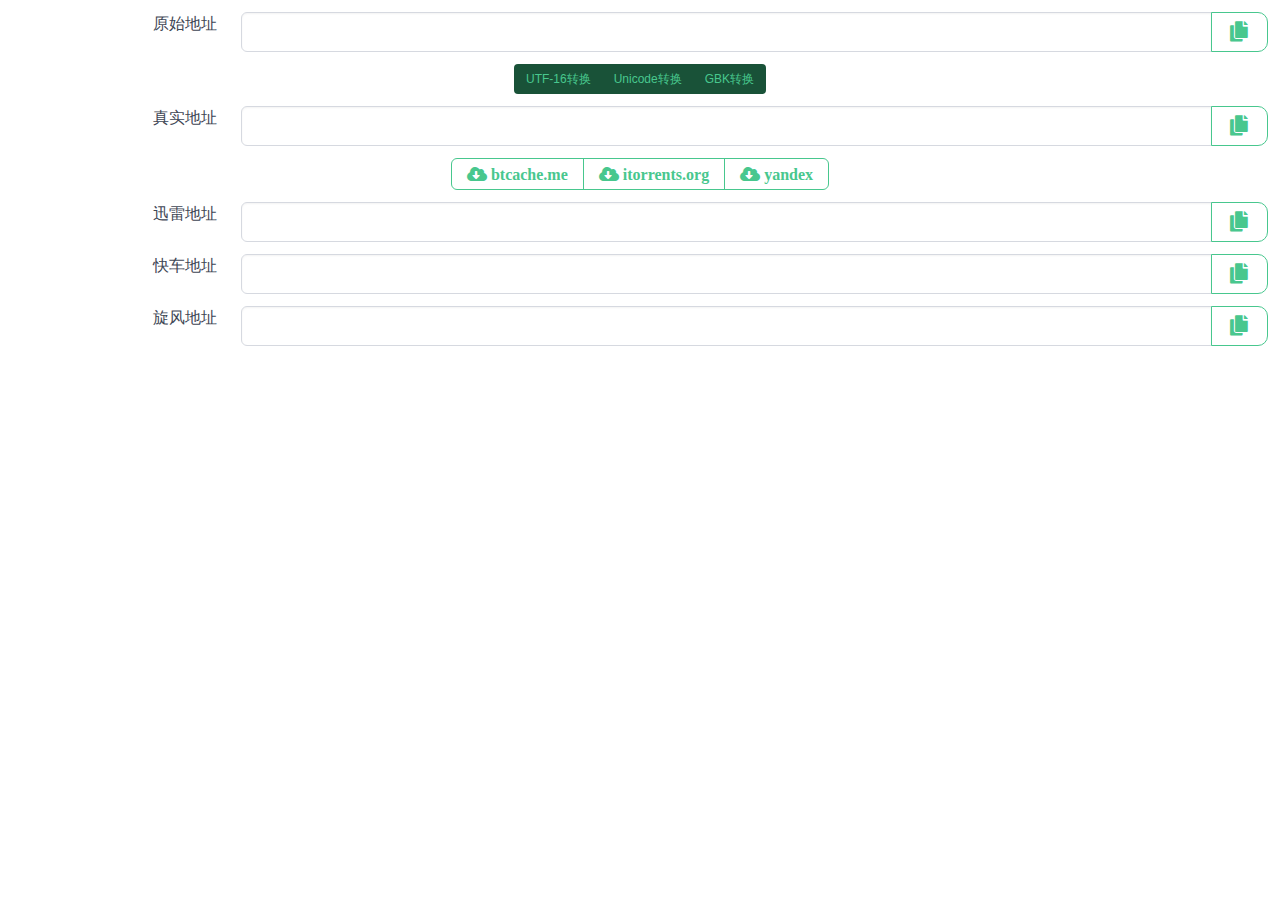
<file: btparser.html>
<!DOCTYPE html>
<html>

<head>
  <meta charset="utf-8">
  <title>BT Parser</title>
  <script src="./asserts/head.js"></script>
</head>

<body style="overflow: hidden;">
  <div id="root" style="height:100%;">
    <pan-navbar title="磁力转换"></pan-navbar>

    <div class="mainContainer p-3">

      <div class="field is-horizontal" id="rawdiv">
        <div class="field-label">原始地址</div>
        <div class="field-body">
          <div class="field is-expanded">
            <div class="field has-addons">
              <p class="control is-expanded">
                <input class="input" type="text" placeholder="" v-model="raw">
              </p>
              <p class="control">
                <button class="button is-success is-medium is-outlined" @click="copy('#rawdiv input')"><i
                    class="fa fa-copy"></i></button>
              </p>
            </div>
          </div>
        </div>
      </div>

      <div class="field has-addons has-addons-centered">
        <p class="control"><button class="button is-success is-small is-dark" @click="convert(1)">UTF-16转换</button></p>
        <p class="control"><button class="button is-success is-small is-dark" @click="convert(2)">Unicode转换</button></p>
        <p class="control"><button class="button is-success is-small is-dark" @click="convert(3)">GBK转换</button></p>
      </div>

      <div class="field is-horizontal" id="btdiv">
        <div class="field-label">真实地址</div>
        <div class="field-body">
          <div class="field is-expanded">
            <div class="field has-addons">
              <p class="control is-expanded">
                <input class="input" type="text" placeholder="" v-model="bturl">
              </p>
              <p class="control">
                <button class="button is-success is-medium is-outlined" @click="copy('#btdiv input')">
                  <i class="fa fa-copy"></i>
                </button>
              </p>
            </div>
          </div>
        </div>
      </div>

      <div class="field has-addons has-addons-centered">
        <p class="control">
          <button class="button is-success is-outlined" @click="jumpToDownload('http://btcache.me/torrent/')">
            <i class="fa fa-cloud-download-alt"> btcache.me</i>
          </button>
        </p>
        <p class="control">
          <button class="button is-success is-outlined"
            @click="jumpToDownload('https://itorrents.org/torrent/','.torrent')">
            <i class="fa fa-cloud-download-alt"> itorrents.org</i>
          </button>
        </p>
        <p class="control">
          <button class="button is-success is-outlined"
            @click="jumpToDownload('https://www.yandex.com/search/?text=')">
            <i class="fa fa-cloud-download-alt"> yandex</i>
          </button>
        </p>
      </div>

      <div class="field is-horizontal" id="thunderDiv">
        <div class="field-label">迅雷地址</div>
        <div class="field-body">
          <div class="field is-expanded">
            <div class="field has-addons">
              <p class="control is-expanded">
                <input class="input" type="text" placeholder="" v-model="thunderurl">
              </p>
              <p class="control">
                <button class="button is-success is-medium is-outlined" @click="copy('#thunderDiv input')">
                  <i class="fa fa-copy"></i>
                </button>
              </p>
            </div>
          </div>
        </div>
      </div>

      <div class="field is-horizontal" id="flashgetdiv">
        <div class="field-label">快车地址</div>
        <div class="field-body">
          <div class="field is-expanded">
            <div class="field has-addons">
              <p class="control is-expanded">
                <input class="input" type="text" placeholder="" v-model="flashgeturl">
              </p>
              <p class="control">
                <button class="button is-success is-medium is-outlined" @click="copy('#flashgetdiv input')">
                  <i class="fa fa-copy"></i>
                </button>
              </p>
            </div>
          </div>
        </div>
      </div>

      <div class="field is-horizontal" id="qqDiv">
        <div class="field-label">旋风地址</div>
        <div class="field-body">
          <div class="field is-expanded">
            <div class="field has-addons">
              <p class="control is-expanded">
                <input class="input" type="text" placeholder="" v-model="qqurl">
              </p>
              <p class="control">
                <button class="button is-success is-medium is-outlined" @click="copy('#qqDiv input')">
                  <i class="fa fa-copy"></i>
                </button>
              </p>
            </div>
          </div>
        </div>
      </div>


      <div class="field has-addons has-addons-centered">
        <span id="thunderdownload"></span>
        <span id="otherdownload"></span>
      </div>

    </div>
  </div>

  <script src="./asserts/navbar.js"></script>
  <script src="./asserts/PanUtil.js"></script>
  <script src="./asserts/encrypt.util.js"></script>
  <script>
    new Vue({
      el: '#root',
      data() {
        return {
          raw: '',
          // raw: 'magnet:?xt=urn:btih:8d434f4722345acc40811f9fc57a7f7a20456f48',
          bturl: '',
          thunderurl: '',
          flashgeturl: '',
          qqurl: '',
        }
      },
      mounted() {
        window.ConvertURL2FG = this.convertURL2FG;
      },
      methods: {
        copy(selector) {
          let transfer = document.querySelector(selector);
          transfer.focus();
          transfer.select();
          if (document.execCommand('copy')) {
            document.execCommand('copy');
          }
          transfer.blur();
          PanToast.alert('复制成功!', 'alert-info');
        },
        convertURL2FG(url, fUrl, uid) {
          try {
            FlashgetDown(url, uid);
          } catch (e) {
            location.href = fUrl;
          }
        },
        convert(flag) {
          function ThunderEncode(t_url) {
            var thunderPrefix = "AA";
            var thunderPosix = "ZZ";
            var thunderTitle = "thunder://";
            var tem_t_url = t_url;
            var thunderUrl = thunderTitle + EncryptUtil.base64.encode64(EncryptUtil.utf16to8(thunderPrefix + tem_t_url + thunderPosix)) + '==';
            return thunderUrl;
          }
          function Thunderdecode(url) {
            url = url.replace('thunder://', '');
            let thunderUrl = EncryptUtil.utf8to16(EncryptUtil.base64.decode64(url));
            thunderUrl = thunderUrl.substr(2, thunderUrl.length - 4);
            return thunderUrl;
          }
          // function ThunderEncode1(t_url) {
          //     var thunderPrefix = "AA";
          //     var thunderPosix = "ZZ";
          //     var thunderTitle = "thunder://";
          //     var tem_t_url = t_url;
          //     var thunderUrl = thunderTitle + EncryptUtil.base64.encode64(EncryptUtil.Ansi.strUnicode2Ansi(thunderPrefix + tem_t_url + thunderPosix))+'==';
          //     return thunderUrl;
          // }
          function Thunderdecode1(url) {
            url = url.replace('thunder://', '');
            let thunderUrl = EncryptUtil.Ansi.strAnsi2Unicode(EncryptUtil.base64.decode64(url));
            thunderUrl = thunderUrl.substr(2, thunderUrl.length - 4);
            return thunderUrl;
          }
          function Thunderdecode2(url) {
            url = url.replace('thunder://', '');
            url = url.substr(0, url.length - 2);
            let thunderUrl = new TextDecoder('gbk').decode(new Uint8Array(EncryptUtil.base64.toBytes(url)));
            thunderUrl = thunderUrl.replace(/\s/g, "").substr(2, thunderUrl.length - 4);
            console.log(thunderUrl)
            return thunderUrl;
          }



          function flashgetencode(url) {
            url = 'Flashget://' + EncryptUtil.base64.encode64(EncryptUtil.utf16to8('[FLASHGET]' + url + '[FLASHGET]')) + '&1926';
            return url;
          }
          function Flashgetdecode(url) {
            url = url.replace('Flashget://', '');
            if (url.indexOf('&') != -1) {
              url = url.substr(0, url.indexOf('&'));
            }
            url = EncryptUtil.utf8to16(EncryptUtil.base64.decode64(url));
            flashgeturl = url.replace('[FLASHGET]', '').replace('[FLASHGET]', '');
            return flashgeturl;
          }


          function qqencode(url) {
            return 'qqdl://' + EncryptUtil.base64.encode64(EncryptUtil.utf16to8(url));
          }
          function qqdecode(url) {
            return EncryptUtil.utf8to16(EncryptUtil.base64.decode64(url.replace('qqdl://', '')));
          }


          let oldurl = this.raw;
          if (oldurl == '') {
            return;
          }
          let newurl;
          if (oldurl.indexOf("thunder://") != -1) {
            if (flag === 1) {
              newurl = Thunderdecode(oldurl);
            } else if (flag === 2) {
              newurl = Thunderdecode1(oldurl);
            } else if (flag === 3) {
              newurl = Thunderdecode2(oldurl);
            }
          } else if (oldurl.indexOf("Flashget://") != -1) {
            newurl = Flashgetdecode(oldurl);
          } else if (oldurl.indexOf("qqdl://") != -1) {
            newurl = qqdecode(oldurl);
          } else {
            newurl = oldurl;
          }

          let thunderurl;
          // if(flag===1){
          thunderurl = ThunderEncode(newurl);
          // }else if (flag===2) {
          //     thunderurl = ThunderEncode1(newurl);
          // }
          let flashgeturl = flashgetencode(newurl);
          let qqurl = qqencode(newurl);

          this.reWrite(oldurl, newurl, thunderurl, flashgeturl, qqurl);
        },
        reWrite(oldurl, newurl, thunderurl, flashgeturl, qqurl) {
          function createThunderDownLoadADOm(label, url, title, id, name, cls, style) {
            return [
              "<a",
              "	oncontextmenu=ThunderNetwork_SetHref(this) ",
              id ? "id='" + id + "'" : "",
              name ? "name='" + name + "'" : "",
              "	style='" + (style || "") + "'",
              "	class='" + (cls || "") + "'",
              ' 	onclick="return OnDownloadClick_Simple(this)" ',
              '	href="' + url + '"',
              ' 	thunderResTitle="' + (title || "迅雷下载") + '"',
              ' 	thunderType="04"',
              ' 	thunderPid="00008"',
              ' 	thunderHref="' + url + '"',
              '>' + (label || "迅雷下载") + '</a>'
            ].join("");
          }
          function createFlashgetOrOtherDownLoadADOm(label, url, flashgeturl, id, name, cls, style) {
            var str = "<a href='javascript://' class='" + cls + "' onclick='ConvertURL2FG(\"" + flashgeturl + "\",\"" + url + "\",1926)'>" + label + "</a>";
            return str;
          }
          this.bturl = newurl;
          this.thunderurl = thunderurl;
          this.flashgeturl = flashgeturl;
          this.qqurl = qqurl;
          document.getElementById("thunderdownload").innerHTML = createThunderDownLoadADOm("迅雷下载", thunderurl, "迅雷下载", null, null, "btn btn-link", null);
          document.getElementById("otherdownload").innerHTML = createFlashgetOrOtherDownLoadADOm("其他下载", newurl, flashgeturl, null, null, "btn btn-link", null);
        },
        jumpToDownload(rootUrl, footUrl) {
          window.open(rootUrl + this.raw.replace('magnet:?xt=urn:btih:', "") + (footUrl ? footUrl : ""));
        }
      }
    })
  </script>
</body>

</html>
</file>
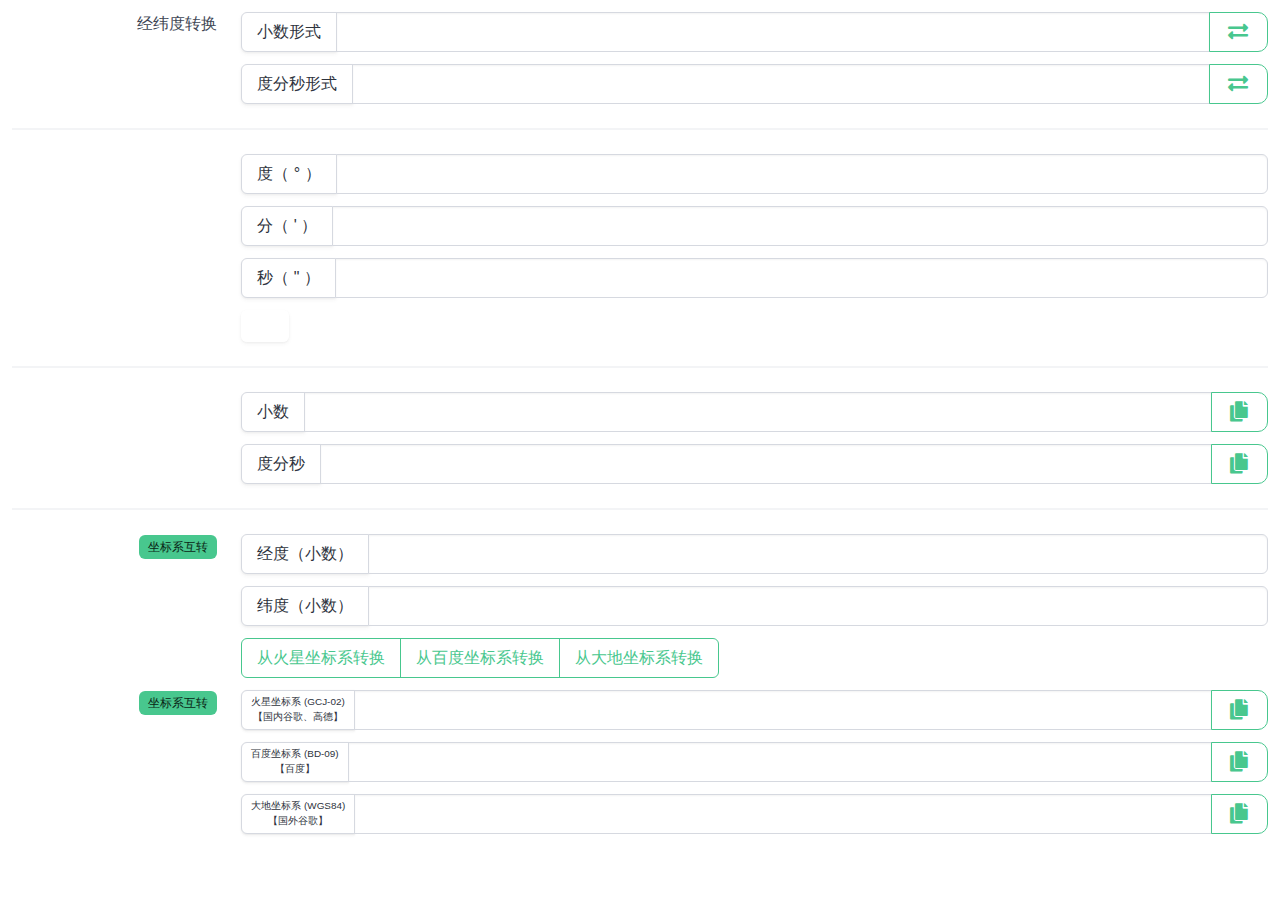
<file: coordsparser.html>
<!DOCTYPE html>
<html>

<head>
    <meta charset="utf-8">
    <title>Coordinates Parser</title>
    <script src="./asserts/head.js"></script>
</head>

<body style="overflow: hidden;">
    <div id="root" style="height:100%;">
        <pan-navbar title="经纬转换"></pan-navbar>

        <div class="mainContainer p-3">

            <div class="field is-horizontal" id="rawdiv">
                <div class="field-label">经纬度转换</div>
                <div class="field-body">
                    <div class="field is-expanded">
                        <div class="field has-addons">
                            <p class="control">
                                <span class="button">小数形式</span>
                            </p>
                            <p class="control is-expanded">
                                <input class="input" type="text" placeholder="" v-model="xiaoshu">
                            </p>
                            <p class="control">
                                <button class="button is-success is-medium is-outlined" @click="changeToDFM">
                                    <i class="fa fa-exchange-alt"></i>
                                </button>
                            </p>
                        </div>
                    </div>
                </div>
            </div>

            <div class="field is-horizontal" id="rawdiv">
                <div class="field-label"></div>
                <div class="field-body">
                    <div class="field is-expanded">
                        <div class="field has-addons">
                            <p class="control">
                                <span class="button">度分秒形式</span>
                            </p>
                            <p class="control is-expanded">
                                <input class="input" type="text" placeholder="" v-model="dufenmiao">
                            </p>
                            <p class="control">
                                <button class="button is-success is-medium is-outlined" @click="parseToDu">
                                    <i class="fa fa-exchange-alt"></i>
                                </button>
                            </p>
                        </div>
                    </div>
                </div>
            </div>
            <hr>
            <div class="field is-horizontal">
                <div class="field-label"></div>
                <div class="field-body">
                    <div class="field is-expanded">
                        <div class="field has-addons">
                            <p class="control">
                                <span class="button">度（ ° ）</span>
                            </p>
                            <p class="control is-expanded">
                                <input class="input" type="text" placeholder="" v-model="du">
                            </p>
                        </div>
                    </div>
                </div>
            </div>
            <div class="field is-horizontal">
                <div class="field-label"></div>
                <div class="field-body">
                    <div class="field is-expanded">
                        <div class="field has-addons">
                            <p class="control">
                                <span class="button">分（ ' ）</span>
                            </p>
                            <p class="control is-expanded">
                                <input class="input" type="text" placeholder="" v-model="fen">
                            </p>
                        </div>
                    </div>
                </div>
            </div>
            <div class="field is-horizontal">
                <div class="field-label"></div>
                <div class="field-body">
                    <div class="field is-expanded">
                        <div class="field has-addons">
                            <p class="control">
                                <span class="button">秒（ &quot; ）</span>
                            </p>
                            <p class="control is-expanded">
                                <input class="input" type="text" placeholder="" v-model="miao">
                            </p>
                        </div>
                    </div>
                </div>
            </div>
            <div class="field is-horizontal">
                <div class="field-label"></div>
                <div class="field-body">
                    <div class="field is-expanded">
                        <div class="field has-addons">
                            <p class="control">
                                <button class="button is-outlined" type="button" @click="changeToDu"><i
                                        class="fa fa-exchange-alt"></i></button>
                            </p>
                        </div>
                    </div>
                </div>
            </div>
            <hr>

            <div class="field is-horizontal" id="xsdiv">
                <div class="field-label"></div>
                <div class="field-body">
                    <div class="field is-expanded">
                        <div class="field has-addons">
                            <p class="control">
                                <span class="button">小数</span>
                            </p>
                            <p class="control is-expanded">
                                <input class="input" type="text" placeholder="" v-model="newVal1">
                            </p>
                            <p class="control">
                                <button class="button is-success is-medium is-outlined" @click="copy('#xsdiv input')">
                                    <i class="fa fa-copy"></i>
                                </button>
                            </p>
                        </div>
                    </div>
                </div>
            </div>
            <div class="field is-horizontal" id="dfmdiv">
                <div class="field-label"></div>
                <div class="field-body">
                    <div class="field is-expanded">
                        <div class="field has-addons">
                            <p class="control">
                                <span class="button">度分秒</span>
                            </p>
                            <p class="control is-expanded">
                                <input class="input" type="text" placeholder="" v-model="newVal2">
                            </p>
                            <p class="control">
                                <button class="button is-success is-medium is-outlined" @click="copy('#dfmdiv input')">
                                    <i class="fa fa-copy"></i>
                                </button>
                            </p>
                        </div>
                    </div>
                </div>
            </div>
            <hr>
            <div class="field is-horizontal">
                <div class="field-label"><span class="tag is-success">坐标系互转</span></div>
                <div class="field-body">
                    <div class="field is-expanded">
                        <div class="field has-addons">
                            <p class="control">
                                <span class="button">经度（小数）</span>
                            </p>
                            <p class="control is-expanded">
                                <input class="input" type="text" placeholder="" v-model="jdValue">
                            </p>
                        </div>
                    </div>
                </div>
            </div>
            <div class="field is-horizontal">
                <div class="field-label"></div>
                <div class="field-body">
                    <div class="field is-expanded">
                        <div class="field has-addons">
                            <p class="control">
                                <span class="button">纬度（小数）</span>
                            </p>
                            <p class="control is-expanded">
                                <input class="input" type="text" placeholder="" v-model="wdValue">
                            </p>
                        </div>
                    </div>
                </div>
            </div>
            <div class="field is-horizontal">
                <div class="field-label"></div>
                <div class="field-body">
                    <div class="field is-expanded">
                        <div class="field has-addons">
                            <p class="control">
                                <button class="button is-success is-dark is-outlined" @click="fromGcj02">从火星坐标系转换</button>
                            </p>
                            <p class="control">
                                <button class="button is-success is-dark is-outlined" @click="fromBd09">从百度坐标系转换</button>
                            </p>
                            <p class="control">
                                <button class="button is-success is-dark is-outlined" @click="fromWgs84">从大地坐标系转换</button>
                            </p>
                        </div>
                    </div>
                </div>
            </div>

            <div class="field is-horizontal" id="gcj02div">
                <div class="field-label"> <span class="tag is-success">坐标系互转</span></div>
                <div class="field-body">
                    <div class="field is-expanded">
                        <div class="field has-addons">
                            <p class="control">
                                <span class="button" style="font-size: 0.62rem;">火星坐标系 (GCJ-02)<br>【国内谷歌、高德】</span>
                            </p>
                            <p class="control is-expanded">
                                <input class="input" type="text" placeholder="" v-model="gcj02Value">
                            </p>
                            <p class="control">
                                <button class="button is-success is-medium is-outlined"
                                    @click="copy('#gcj02div input')">
                                    <i class="fa fa-copy"></i>
                                </button>
                            </p>
                        </div>
                    </div>
                </div>
            </div>

            <div class="field is-horizontal" id="bd09div">
                <div class="field-label"></div>
                <div class="field-body">
                    <div class="field is-expanded">
                        <div class="field has-addons">
                            <p class="control">
                                <span class="button" style="font-size: 0.62rem;">百度坐标系 (BD-09)<br>【百度】</span>
                            </p>
                            <p class="control is-expanded">
                                <input class="input" type="text" placeholder="" v-model="bd09Value">
                            </p>
                            <p class="control">
                                <button class="button is-success is-medium is-outlined" @click="copy('#bd09div input')">
                                    <i class="fa fa-copy"></i>
                                </button>
                            </p>
                        </div>
                    </div>
                </div>
            </div>

            <div class="field is-horizontal" id="wgs84div">
                <div class="field-label"></div>
                <div class="field-body">
                    <div class="field is-expanded">
                        <div class="field has-addons">
                            <p class="control">
                                <span class="button" style="font-size: 0.62rem;">大地坐标系 (WGS84)<br>【国外谷歌】</span>
                            </p>
                            <p class="control is-expanded">
                                <input class="input" type="text" placeholder="" v-model="wgs84Value">
                            </p>
                            <p class="control">
                                <button class="button is-success is-medium is-outlined"
                                    @click="copy('#wgs84div input')">
                                    <i class="fa fa-copy"></i>
                                </button>
                            </p>
                        </div>
                    </div>
                </div>
            </div>
            <br>
            <br>
            <br>
            <br>

        </div>


    </div>

    <script src="./asserts/coordtransform.js"></script>
    <script src="./asserts/navbar.js"></script>
    <script src="./asserts/PanUtil.js"></script>
    <script src="./asserts/encrypt.util.js"></script>
    <script>
        new Vue({
            el: '#root',
            data() {
                return {
                    newVal2: '',
                    newVal1: '',
                    jdValue: '',
                    wdValue: '',
                    wgs84Value: '',
                    bd09Value: '',
                    gcj02Value: '',
                    xiaoshu: '',
                    dufenmiao: '',
                    du: '',
                    fen: '',
                    miao: '',

                }
            },
            mounted() {
            },
            methods: {
                copy(selector) {
                    let transfer = document.querySelector(selector);
                    transfer.focus();
                    transfer.select();
                    if (document.execCommand('copy')) {
                        document.execCommand('copy');
                    }
                    transfer.blur();
                    PanToast.alert('复制成功!', 'alert-info');
                },

                changeToDFM() {
                    var du = this.xiaoshu;
                    var str1 = du.split(".");
                    if (str1.length > 2) {
                        alert("异常数据");
                        return;
                    }
                    var du1 = str1[0];
                    var tp = "0." + str1[1]
                    var tp = String(tp * 60.00);		//这里进行了强制类型转换
                    var str2 = tp.split(".");
                    var fen = str2[0];
                    tp = "0." + (str2[1] || 0);
                    tp = tp * 60;
                    var miao = tp;
                    this.newVal2 = du1 + "°" + fen + "'" + miao + "\"";
                    this.newVal1 = du;
                },

                changeToDu() {
                    var d = this.du;
                    var f = this.fen;
                    var m = this.miao;

                    var ff = parseFloat(f) + parseFloat(m / 60);
                    var du = parseFloat(ff / 60) + parseFloat(d);
                    this.newVal1 = du;
                    this.newVal2 = d + "°" + f + "'" + m + "\"";
                },

                parseToDu() {
                    var all = this.dufenmiao;
                    var str1 = all.trim().split("°");
                    this.du = str1[0];
                    var str2 = str1[1].trim().replace("′", "'").split("'");
                    this.fen = str2[0];
                    this.miao = str2[1].replace("″", "").replace("\"", "");
                },

                fromGcj02() {
                    this.gcj02Value = this.jdValue + "," + this.wdValue
                    var tmp = gcj02tobd09(this.jdValue, this.wdValue)
                    this.bd09Value = tmp.join(",")
                    this.wgs84Value = gcj02towgs84(this.jdValue, this.wdValue).join(",")
                },

                fromBd09() {
                    this.bd09Value = this.jdValue + "," + this.wdValue
                    var tmp = bd09togcj02(this.jdValue, this.wdValue)
                    this.gcj02Value = tmp.join(",")
                    this.wgs84Value = gcj02towgs84(tmp[0], tmp[1]).join(",")
                },

                fromWgs84() {
                    this.wgs84Value = this.jdValue + "," + this.wdValue
                    var tmp = wgs84togcj02(this.jdValue, this.wdValue)
                    this.gcj02Value = tmp.join(",")
                    this.bd09Value = gcj02tobd09(tmp[0], tmp[1]).join(",")
                }
            }
        })
    </script>
</body>

</html>
</file>
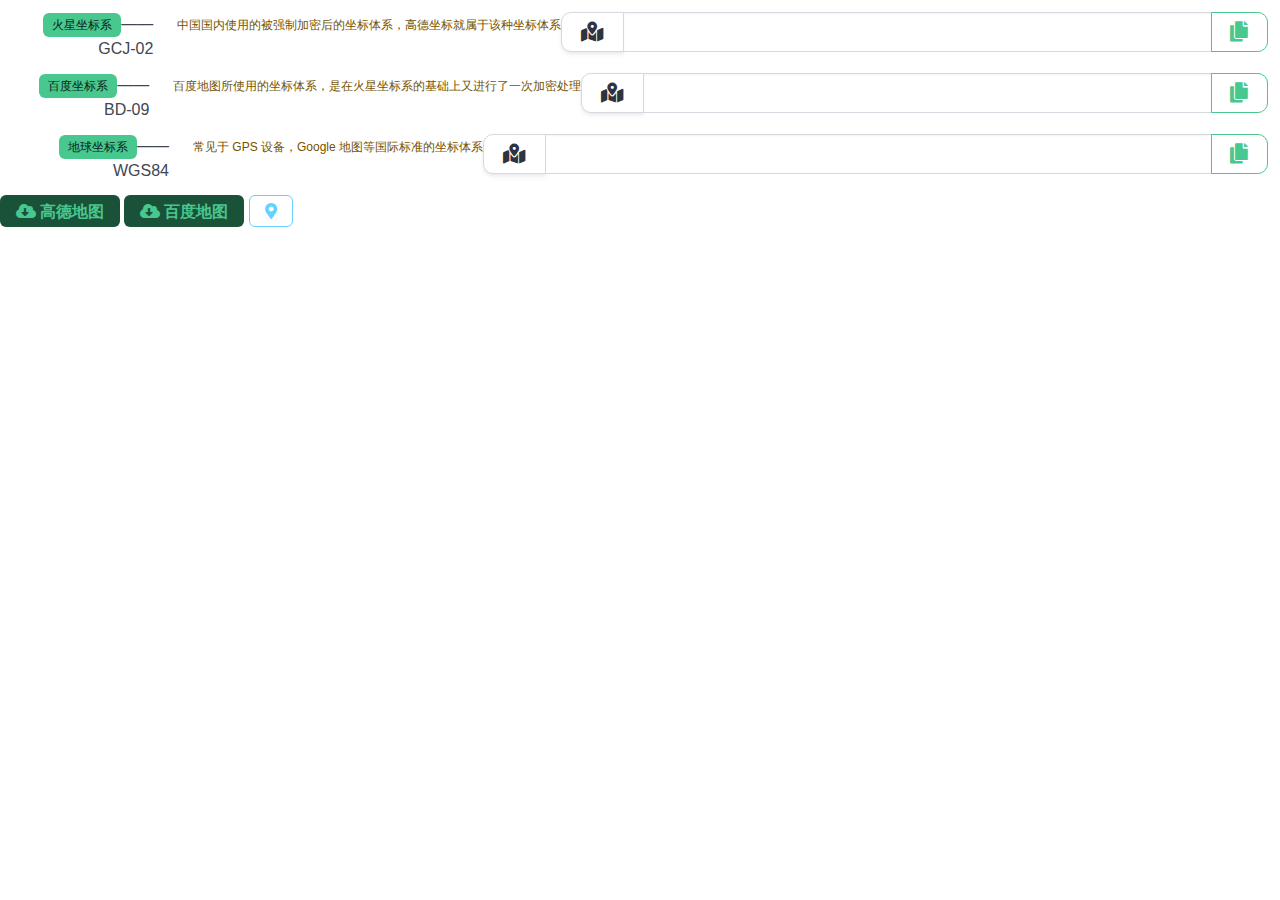
<file: coordsPicker.html>
<!DOCTYPE html>
<html>

<head>
    <meta charset="utf-8">
    <title>Coords Picker</title>
    <script src="./asserts/head.js"></script>

    <script type="text/javascript" src="https://api.map.baidu.com/api?v=1.0&&type=webgl&ak=srCloanWyKu4s8mGKrIFv0od"></script>
</head>

<body style="overflow: hidden;">
<div id="root" style="height:100%;">
    <pan-navbar title="坐标拾取"></pan-navbar>


    <div class="mainContainer">
        <div class="m-3">

            <div class="field is-horizontal" id="rawdiv">
                <div class="field-label"><span class="tag is-success">火星坐标系</span>——GCJ-02</div>
                <p class="help is-warning">
                    中国国内使用的被强制加密后的坐标体系，高德坐标就属于该种坐标体系
                </p>
                <div class="field-body">
                    <div class="field is-expanded">
                        <div class="field has-addons">
                            <p class="control">
                                <span class="button is-medium"><i class="fas fa-map-marked-alt"></i></span>
                            </p>
                            <p class="control is-expanded">
                                <input class="input" type="text" placeholder="" id="gcjStr"  v-model="gcjStr">
                            </p>
                            <p class="control">
                                <button class="button is-success is-medium is-outlined" @click="copy('#gcjStr')">
                                    <i class="fa fa-copy"></i>
                                </button>
                            </p>
                        </div>
                    </div>
                </div>
            </div>

            <div class="field is-horizontal" id="rawdiv">
                <div class="field-label"><span class="tag is-success">百度坐标系</span>——BD-09</div>
                <p class="help is-warning">
                    百度地图所使用的坐标体系，是在火星坐标系的基础上又进行了一次加密处理
                </p>
                <div class="field-body">
                    <div class="field is-expanded">
                        <div class="field has-addons">
                            <p class="control">
                                <span class="button is-medium"><i class="fas fa-map-marked-alt"></i></span>
                            </p>
                            <p class="control is-expanded">
                                <input class="input" type="text" placeholder="" id="bdStr"  v-model="bdStr">
                            </p>
                            <p class="control">
                                <button class="button is-success is-medium is-outlined" @click="copy('#bdStr')">
                                    <i class="fa fa-copy"></i>
                                </button>
                            </p>
                        </div>
                    </div>
                </div>
            </div>

            <div class="field is-horizontal" id="rawdiv">
                <div class="field-label"><span class="tag is-success">地球坐标系</span>——WGS84</div>
                <p class="help is-warning">
                    常见于 GPS 设备，Google 地图等国际标准的坐标体系
                </p>
                <div class="field-body">
                    <div class="field is-expanded">
                        <div class="field has-addons">
                            <p class="control">
                                <span class="button is-medium"><i class="fas fa-map-marked-alt"></i></span>
                            </p>
                            <p class="control is-expanded">
                                <input class="input" type="text" placeholder="" id="wgsStr"  v-model="wgsStr">
                            </p>
                            <p class="control">
                                <button class="button is-success is-medium is-outlined" @click="copy('#wgsStr')">
                                    <i class="fa fa-copy"></i>
                                </button>
                            </p>
                        </div>
                    </div>
                </div>
            </div>


            
        </div>
        <button class="button  is-success  is-dark" :class='{"is-outlined":mapTypeChoose === 2}'
        type="button" @click="mapTypeChoose = 1">
            <i class="fa fa-cloud-download-alt"> 高德地图</i>
        </button>
        <button  class="button  is-success is-dark" :class='{"is-outlined":mapTypeChoose === 1}'
        type="button" @click="mapTypeChoose = 2">
            <i class="fa fa-cloud-download-alt"> 百度地图</i>
        </button>
        <button  class="button is-outlined is-info" type="button" @click="jumpTo">
            <i class="fas fa-map-marker-alt"></i>
        </button>
        <div style="height: calc(100% - 2.5rem);margin-top:0.2rem;">
            <div id="container" style="height:80%;" v-show="mapTypeChoose === 1"></div>
            <div id="baiducontainer" style="height:80%;"  v-show="mapTypeChoose === 2"></div>
        </div>
    </div>
</div>


</div>

<script src="./asserts/navbar.js"></script>
<script src="./asserts/PanUtil.js"></script>
<script src="./asserts/coordsConvert.js"></script>
<!--<script src="./asserts/alert.js"></script>-->
<script type="text/javascript">
    window._AMapSecurityConfig = {
        securityJsCode: '872baaeb046e5af2ccd238edcc9e12ec',
    }
    window.init2 = function () {
        console.warn('未初始化')
    }
</script>


<script>
    new Vue({
        el: '#root',
        data() {
            return {
                mapGaoDe: null,
                mapBaidu: null,

                homeLng:null,
                homeLat:null,

                gcjLat: null,
                gcjLng: null,
                gcjStr: null,
                bdLat: null,
                bdLng: null,
                bdStr: null,
                wgsLat: null,
                wgsLng: null,
                wgsStr: null,
                mapTypeChoose: 1
            }
        },
        mounted() {
            this.initBaiduMap()
            window.init2 = this.initGaoDeMap
            this.initCoords()
        },
        watch:{
            mapTypeChoose(it,before){
                console.log(it,before)
            }
        },
        methods: {
            getBaiduStatusDesc(state){
                switch (state) {
                    case 0 :
                        return 'BMAP_STATUS_SUCCESS	检索成功。对应数值“0”'
                    case 1:
                        return 'BMAP_STATUS_CITY_LIST	城市列表。对应数值“1”'
                    case 2:
                        return 'BMAP_STATUS_UNKNOWN_LOCATION	位置结果未知。对应数值“2”'
                    case 3:
                        return 'BMAP_STATUS_UNKNOWN_ROUTE	导航结果未知。对应数值“3”'
                    case 4:
                        return 'BMAP_STATUS_INVALID_KEY	非法密钥。对应数值“4”'
                    case 5:
                        return 'BMAP_STATUS_INVALID_REQUEST	非法请求。对应数值“5”'
                    case 6:
                        return 'BMAP_STATUS_PERMISSION_DENIED	没有权限。对应数值“6”'
                    case 7:
                        return 'BMAP_STATUS_SERVICE_UNAVAILABLE	服务不可用。对应数值“7”'
                    case 8:
                        return 'BMAP_STATUS_TIMEOUT	超时。对应数值“8”'
                    default:
                        return '未知状态：'+state
                }
            },
            setPoint(type,lng,lat){
                if(type==='wgs84'){
                    this.homeLng=lng
                    this.homeLat=lat
                }else if(type === 'bd09'){
                    var gcjarr=bd09togcj02(lng,lat)
                    var wgsArr = gcj02towgs84(gcjarr[0], gcjarr[1])
                    this.homeLng = wgsArr[0]
                    this.homeLat = wgsArr[1]
                }else if(type === 'gcj02'){
                    var wgsArr = gcj02towgs84(lng,lat)
                    this.homeLng = wgsArr[0]
                    this.homeLat = wgsArr[1]
                }
            },
            jumpTo(){
                var that=this
                if(this.wgsLng&&this.wgsLat) {
                    if (that.mapBaidu) {
                        var arr = wgs84togcj02(this.wgsLng,this.wgsLat)
                        var arr2 = gcj02tobd09(arr[0], arr[1])
                        var pp = new BMapGL.Point(arr2[0], arr2[1]);
                        var mk = new BMapGL.Marker(pp);
                        that.mapBaidu.clearOverlays()
                        that.mapBaidu.addOverlay(mk);
                        that.mapBaidu.setCenter(pp);
                    }

                    if (that.mapGaoDe) {
                        var arr = wgs84togcj02(this.wgsLng,this.wgsLat)
                        that.mapGaoDe.setCenter([arr[0], arr[1]]);
                    }
                }
            },
            initCoords(){
                var that=this
                if (navigator.geolocation) {
                    navigator.geolocation.getCurrentPosition((position) => {
                        console.log("WGS84-经度: " + position.coords.longitude+",纬度: " + position.coords.latitude)
                        this.setPoint(position.coords.longitude, position.coords.latitude);
                    }, function (error) {
                        switch (error.code) {
                            case 1:
                                console.warn("WGS84-位置服务被拒绝。");
                                break;
                            case 2:
                                console.warn("WGS84-暂时获取不到位置信息。");
                                break;
                            case 3:
                                console.warn("WGS84-获取位置信息超时。");
                                break;
                            default:
                                console.warn("WGS84-未知错误。");
                                break;
                        }
                        that.getByNetwork()
                    }, {timeout: 10000, enableHighAccuracy: true});
                } else {
                    console.log("该设备不支持地理位置服务");
                   that.getByNetwork()
                }
            },
            getByNetwork(){
                var that=this
                PanUtil.ajax.get("https://api.ipify.org/?format=json", {},res=>{
                    console.log(res)
                    PanUtil.ajax.get("http://ip-api.com/json/"+res.ip+"?fields=61439&lang=zh-CN", {},re=>{
                        console.log(re)
                        this.homeLng=re.lon
                        this.homeLat=re.lat

                        if(that.mapBaidu) {
                            var arr= wgs84togcj02(re.lon, re.lat)
                            var arr2=gcj02tobd09(arr[0],arr[1])
                            var pp = new BMapGL.Point(arr2[0], arr2[1]);
                            var mk = new BMapGL.Marker(pp);
                            that.mapBaidu.clearOverlays()
                            that.mapBaidu.addOverlay(mk);
                            that.mapBaidu.setCenter(pp);
                        }

                        if(that.mapGaoDe){
                           var arr= wgs84togcj02(re.lon, re.lat)
                            that.mapGaoDe.setCenter([arr[0], arr[1]]);
                        }
                    })
                })
            },
            initBaiduMap(){
                let that=this;
                this.mapBaidu = new BMapGL.Map("baiducontainer");
                var point = new BMapGL.Point(120.20191640528095,30.211098890763584);
                this.mapBaidu.centerAndZoom(point,17);
                this.mapBaidu.enableScrollWheelZoom(true)

                var geolocation = new BMapGL.Geolocation();
                // 开启SDK辅助定位
                geolocation.enableSDKLocation();
                geolocation.getCurrentPosition(function(r){
                    if(this.getStatus() == BMAP_STATUS_SUCCESS){
                        var mk = new BMapGL.Marker(r.point);
                        that.mapBaidu.clearOverlays()
                        that.mapBaidu.addOverlay(mk);
                        that.mapBaidu.setCenter(new BMapGL.Point(r.point.lng, r.point.lat));
                        console.log('百度-位置：' + r.point.lng + ',' + r.point.lat,r);

                        that.setPoint('bd09',r.point.lng, r.point.lat)
                    }
                    else {
                        console.warn('百度-位置:' + that.getBaiduStatusDesc(this.getStatus()));
                        var pp = new BMapGL.Point(120.20191640528095,30.211098890763584);
                        if(that.homeLng&&that.homeLat){
                            pp = new BMapGL.Point(that.homeLng,that.homeLat);
                        }
                        var mk = new BMapGL.Marker(pp);
                        that.mapBaidu.clearOverlays()
                        that.mapBaidu.addOverlay(mk);
                        that.mapBaidu.setCenter(new BMapGL.Point(pp.lng, pp.lat));
                    }        
                });
                this.mapBaidu.addEventListener('click', (e)=> {
                    console.log('点击的经纬度：' + e.latlng.lng + ', ' + e.latlng.lat);
                    var point = new BMapGL.Point(e.latlng.lng, e.latlng.lat);   
                    var marker = new BMapGL.Marker(point);        // 创建标注   
                    this.mapBaidu.clearOverlays()
                    this.mapBaidu.addOverlay(marker);

                    this.bdLng = e.latlng.lng
                    this.bdLat = e.latlng.lat
                    this.bdStr = this.bdLng + ',' + this.bdLat
                    var gcjarr=bd09togcj02(this.bdLng,this.bdLat)
                    this.gcjLng = gcjarr[0]
                    this.gcjLat = gcjarr[1]
                    this.gcjStr = this.gcjLng + ',' + this.gcjLat
                    var wgsArr = gcj02towgs84(this.gcjLng, this.gcjLat)
                    this.wgsLng = wgsArr[0]
                    this.wgsLat = wgsArr[1]
                    this.wgsStr = this.wgsLng + ',' + this.wgsLat
                });
            },
            initGaoDeMap() {
                var that=this
                this.mapGaoDe = new AMap.Map('container', {
                    zoom: 16
                })
                AMapUI.loadUI(['misc/PositionPicker'], PositionPicker => {

                    var positionPicker = new PositionPicker({
                        mode: 'dragMap',//拖拽Marker模式
                        map: this.mapGaoDe,
                        iconStyle: {//自定义外观
                            url: '//webapi.amap.com/ui/1.0/assets/position-picker2.png',//图片地址
                            size: [48, 48],  //要显示的点大小，将缩放图片
                            ancher: [24, 40],//锚点的位置，即被size缩放之后，图片的什么位置作为选中的位置
                        }
                    });
                    positionPicker.on('success', function (positionResult) {
                        console.log(positionResult)
                    });
                    positionPicker.on('fail', function (positionResult) {
                        console.error(positionResult)
                    });
                    positionPicker.start();
                    this.mapGaoDe.on('moveend', this.picker);
                    this.mapGaoDe.on('zoomend', this.picker);
                    this.mapGaoDe.on('complete', this.picker);
                });

                AMap.plugin('AMap.Geolocation', function () {
                    var geolocation = new AMap.Geolocation({
                        enableHighAccuracy: true, // 是否使用高精度定位，默认：true
                        timeout: 30000, // 设置定位超时时间，默认：无穷大
                        offset: [10, 20],  // 定位按钮的停靠位置的偏移量
                        zoomToAccuracy: true,  //  定位成功后调整地图视野范围使定位位置及精度范围视野内可见，默认：false
                        position: 'RB' //  定位按钮的排放位置,  RB表示右下
                    })

                    geolocation.getCurrentPosition(function (status, result) {
                        if (status === 'complete') {
                            console.log('高德-位置：经度=',result.position.lng+',纬度='+ result.position.lat,result)
                            that.mapGaoDe.setCenter([result.position.lng, result.position.lat]);
                            that.setPoint('gcj02',result.position.lng, result.position.lat)
                        } else {
                            console.warn('高德-位置：',result)
                        }
                    });
                });



            },
            picker() {
                var zoom = this.mapGaoDe.getZoom(); //获取当前地图级别
                var center = this.mapGaoDe.getCenter(); //获取当前地图中心位置
                // console.log(center,arguments)
                this.gcjLng = center.lng
                this.gcjLat = center.lat
                this.gcjStr = this.gcjLng + ',' + this.gcjLat
                var bdarr = gcj02tobd09(this.gcjLng, this.gcjLat)
                this.bdLng = bdarr[0]
                this.bdLat = bdarr[1]
                this.bdStr = this.bdLng + ',' + this.bdLat
                var wgsArr = gcj02towgs84(this.gcjLng, this.gcjLat)
                this.wgsLng = wgsArr[0]
                this.wgsLat = wgsArr[1]
                this.wgsStr = this.wgsLng + ',' + this.wgsLat
            },
            copy(selector) {
                let transfer = document.querySelector(selector);
                transfer.focus();
                transfer.select();
                if (document.execCommand('copy')) {
                    document.execCommand('copy');
                }
                transfer.blur();
                PanToast.alert('复制成功!', 'alert-info');
            },
        }
    })
</script>
<!--异步加载 高德地图JSAPI ，注意 callback 参数-->
<script src="//webapi.amap.com/maps?v=2.0&key=b3875afaf8329a59548f53b600222ee9&callback=init2"></script>
<!--引入UI组件库（1.1版本） -->
<script src="//webapi.amap.com/ui/1.1/main.js"></script>
</body>

</html>
</file>
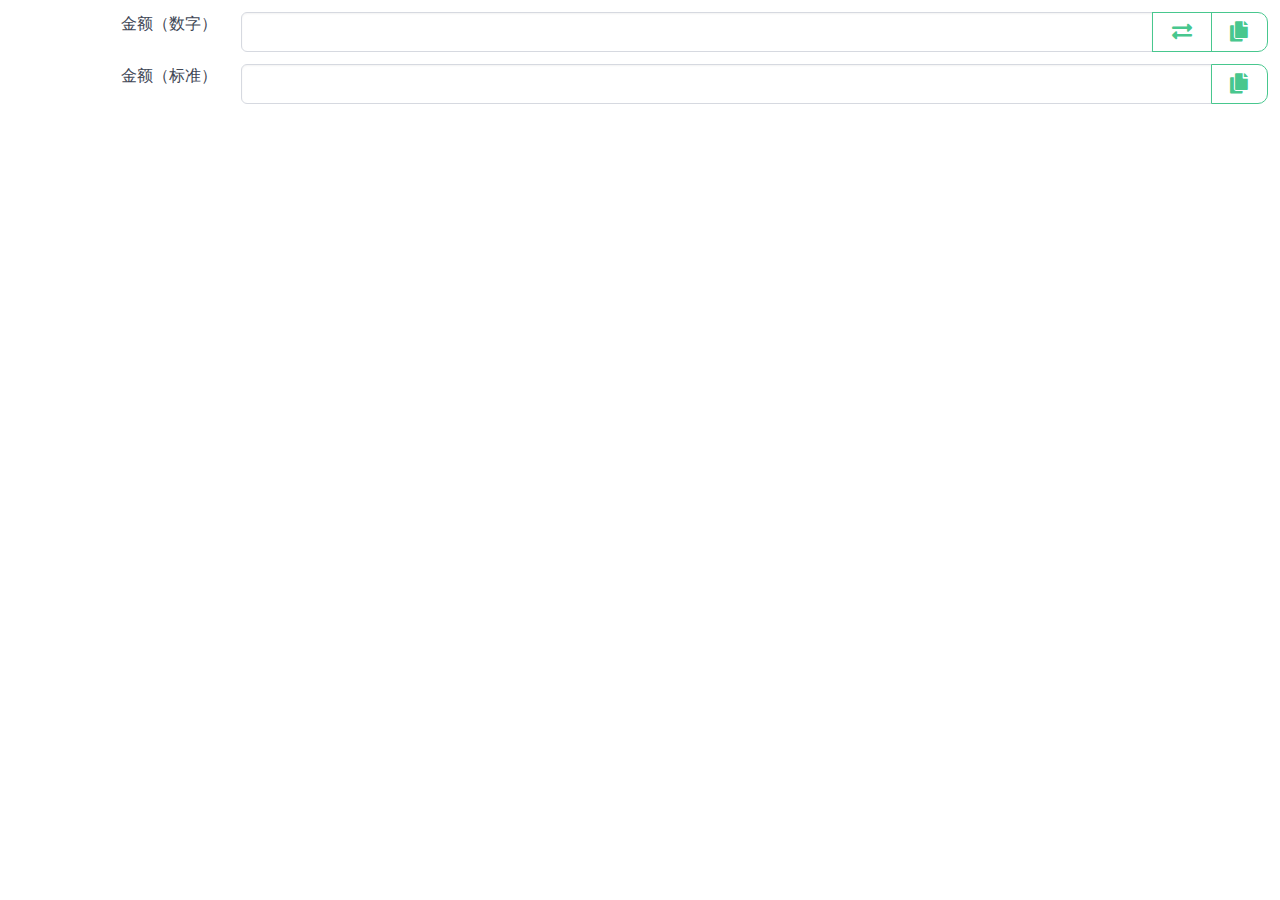
<file: financeparser.html>
<!DOCTYPE html>
<html>

<head>
  <meta charset="utf-8">
  <title>Finance Parser</title>
  <script src="./asserts/head.js"></script>
</head>

<body style="overflow: hidden;">
  <div id="root" style="height:100%;">
    <pan-navbar title="金融转换"></pan-navbar>

    <div  class="mainContainer p-3">

      <div class="field is-horizontal" id="rawdiv">
        <div class="field-label">金额（数字）</div>
        <div class="field-body">
          <div class="field is-expanded">
            <div class="field has-addons">
              <p class="control is-expanded">
                <input class="input" type="number" placeholder="" v-model="raw">
              </p>
              <p class="control">
                <button class="button is-success is-medium is-outlined" @click="convert()"><i class="fa fa-exchange-alt"></i></button>
              </p>
              <p class="control">
                <button class="button is-success is-medium is-outlined" @click="copy('#rawdiv input')"><i
                    class="fa fa-copy"></i></button>
              </p>
            </div>
          </div>
        </div>
      </div>

      <div class="field is-horizontal" id="btdiv">
        <div class="field-label">金额（标准）</div>
        <div class="field-body">
          <div class="field is-expanded">
            <div class="field has-addons">
              <p class="control is-expanded">
                <input class="input" type="text" placeholder="" v-model="newVal">
              </p>
              <p class="control">
                <button class="button is-success is-medium is-outlined" @click="copy('#btdiv input')"><i
                    class="fa fa-copy"></i></button>
              </p>
            </div>
          </div>
        </div>
      </div>


   
    </div>
    </div>

   
  </div>

  <script src="./asserts/navbar.js"></script>
  <script src="./asserts/PanUtil.js"></script>
  <script src="./asserts/encrypt.util.js"></script>
  <script>
    new Vue({
      el: '#root',
      data() {
        return {
          raw: '',
          newVal: '',
        }
      },
      mounted() {
      },
      methods: {
        copy(selector) {
          let transfer = document.querySelector(selector);
          transfer.focus();
          transfer.select();
          if (document.execCommand('copy')) {
            document.execCommand('copy');
          }
          transfer.blur();
          PanToast.alert('复制成功!','alert-info');
        },
        convert () {
            this.newVal=this.changeMoneyToChinese(this.raw)
        },
        changeMoneyToChinese(money) {
            var cnNums = ["零", "壹", "贰", "叁", "肆", "伍", "陆", "柒", "捌", "玖"]; //汉字的数字
            var cnIntRadice = ["", "拾", "佰", "仟"]; //基本单位
            var cnIntUnits = ["", "万", "亿", "兆"]; //对应整数部分扩展单位
            var cnDecUnits = ["角", "分", "毫", "厘"]; //对应小数部分单位
            var cnIntLast = "元"; //整型完以后的单位
            var maxNum = 999999999999999.9999; //最大处理的数字

            var IntegerNum; //金额整数部分
            var DecimalNum; //金额小数部分
            var ChineseStr = ""; //输出的中文金额字符串
            var parts; //分离金额后用的数组，预定义
            if (money === "") {
                return "";
            }
            money = parseFloat(money);
            if (money >= maxNum) {
                alert('超出最大处理数字');
                return "";
            }
            if (money === 0) {
                ChineseStr = cnNums[0] + cnIntLast
                return ChineseStr;
            }
            money = money.toString(); //转换为字符串
            if (money.indexOf(".") === -1) {
                IntegerNum = money;
                DecimalNum = '';
            } else {
                parts = money.split(".");
                IntegerNum = parts[0];
                DecimalNum = parts[1].substr(0, 4);
            }
            if (parseInt(IntegerNum, 10) > 0) { //获取整型部分转换
                let zeroCount = 0;
                let IntLen = IntegerNum.length;
                for (let i = 0; i < IntLen; i++) {
                    let n = IntegerNum.substr(i, 1);
                    let p = IntLen - i - 1;
                    let q = p / 4;
                    let m = p % 4;
                    if (n === "0") {
                        zeroCount++;
                    } else {
                        if (zeroCount > 0) {
                            ChineseStr += cnNums[0];
                        }
                        zeroCount = 0; //归零
                        ChineseStr += cnNums[parseInt(n)] + cnIntRadice[m];
                    }
                    if (m === 0 && zeroCount < 4) {
                        ChineseStr += cnIntUnits[q];
                    }
                }
                ChineseStr += cnIntLast;
            }
            if (DecimalNum !== '') { //小数部分
                decLen = DecimalNum.length;
                for (i = 0; i < decLen; i++) {
                    n = DecimalNum.substr(i, 1);
                    if (n !== '0') {
                        ChineseStr += cnNums[Number(n)] + cnDecUnits[i];
                    }
                }
            }
            if (ChineseStr === '') {
                ChineseStr += cnNums[0] + cnIntLast;
            }
            return ChineseStr;
        }
      }
    })
  </script>
</body>

</html>
</file>
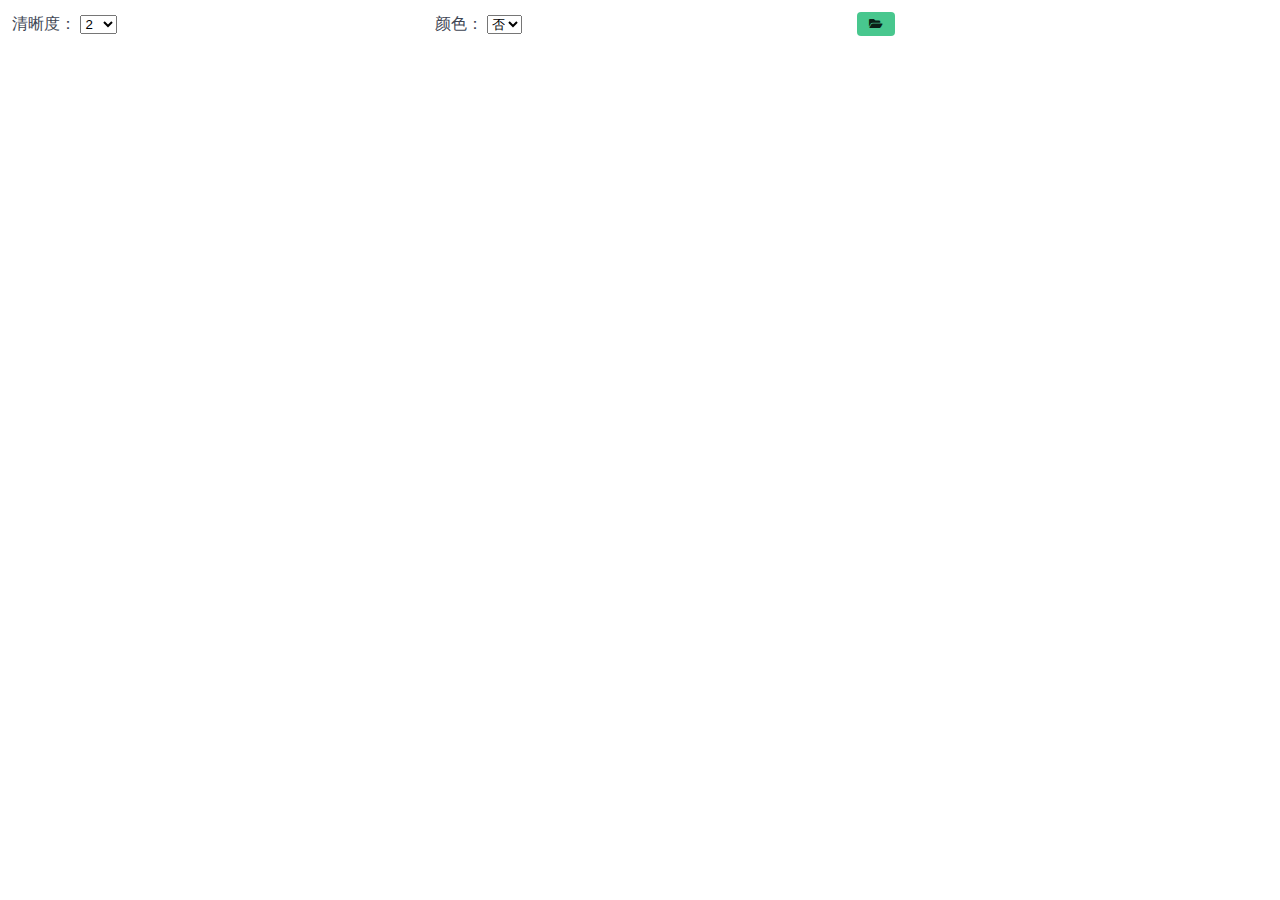
<file: imgToWord.html>
<!DOCTYPE html>
<html>

<head>
  <meta charset="utf-8">
  <title>Imager To Words</title>
  <script src="./asserts/head.js"></script>
</head>

<body style="overflow: hidden;">
  <div id="root" style="height:100%;">
    <pan-navbar title="图片转字符画"></pan-navbar>

    <div class="mainContainer p-3">
      <div class="grid">
        <div class="cell">清晰度：
          <select id="thisSize" class="form-select form-control">
            <option value="1">1</option>
            <option value="2" selected>2</option>
            <option value="3">3</option>
            <option value="4">4</option>
            <option value="5">5</option>
            <option value="6">6</option>
            <option value="7">7</option>
            <option value="8">8</option>
            <option value="9">9</option>
            <option value="10">10</option>
          </select>
        </div>

        <div class="cell">颜色：
          <select id="thisColor" class="form-select form-control">
            <option value="false" selected>否</option>
            <option value="true">是</option>
          </select>
        </div>

        <div class="cell">
          <button class="button is-small is-outline is-success" plain @click="openVideo()"><i
              class="fa fa-folder-open"></i></button>
          <input type="file" ref="imageChooser" hidden @change="changeFile">
        </div>
      </div>

      <div style="margin-top:0.2rem;">
        <canvas ref="toCanvas" style="display: inline-block;margin:auto;"></canvas>
        <canvas ref="toCanvas2" style="display: inline-block;margin:auto;"></canvas>
        <div id="rightDiv" style="display: inline-block;line-height: 1;text-align: center;"></div>
      </div>
    </div>


  </div>

  <script src="./asserts/navbar.js"></script>
  <script src="./asserts/PanUtil.js"></script>
  <script>
    new Vue({
      el: '#root',
      data() {
        return {
          raw: '',
          newVal: '',
        }
      },
      mounted() {
      },
      methods: {
        openVideo() {
          var e = document.createEvent("MouseEvents");
          e.initEvent("click", true, true);
          this.$refs.imageChooser.dispatchEvent(e);
        },
        toText(g, thisColor) {
          let logo = ""
          if (thisColor) logo += `<span style='color:${thisColor}'>`;
          if (g <= 40) logo += "？";
          else if (g > 40 && g <= 80) logo += "》";
          else if (g > 80 && g <= 120) logo += "！";
          else if (g > 120 && g <= 160) logo += "：";
          else if (g > 160 && g <= 200) logo += "～";
          else if (g > 200 && g <= 240) logo += "；";
          else logo += "。";
          if (thisColor) logo += "</span>";
          return logo
        },
        changeFile(e) {
          var that = this;
          console.log(e.target)
          const img = new Image()
          img.src = URL.createObjectURL(e.target.files[0]);
          img.onload = () => {
            const scale2 = 2
            that.$refs.toCanvas.width = img.width
            that.$refs.toCanvas.height = img.height
            that.$refs.toCanvas2.width = img.width * scale2
            that.$refs.toCanvas2.height = img.height * scale2
            let color = document.getElementById("thisColor").value !== "false";


            const ctx = that.$refs.toCanvas.getContext("2d")
            ctx.drawImage(img, 0, 0, img.width, img.height);
            let imgData = ctx.getImageData(0, 0, img.width, img.height);


            let size = parseInt(document.getElementById("thisSize").value);
            // 设置zoom缩放
            document.querySelector("#rightDiv").style.zoom = 0.1 * size;
            let logo = ""
            // 生成主体，逐个读取字符
            for (let h = 0; h < img.height; h += size) {
              for (let w = 0; w < img.width; w += size) {
                const curPoint = (h * img.width + w) * 4; // ×4是因为，1为r，2为g，3为b，4为a，四个是一组rgba值
                const [r, g, b, a] = imgData.data.slice(curPoint, curPoint + 4);
                const gray = r * 0.3 + g * 0.6 + b * 0.1; // 计算灰度值
                const thisColor = `rgb(${r},${g},${b})`; // 保存像素点rgb值
                logo += color ? this.toText(gray, thisColor) : this.toText(gray); // 有颜色就转化rgb值，没颜色就不转
              }
              logo += "</br>";
            }
            document.getElementById("rightDiv").innerHTML = logo;


            const ctx2 = that.$refs.toCanvas2.getContext("2d")
            // 生成主体，逐个读取字符
            for (let h = 0; h < img.height; h += size) {
              for (let w = 0; w < img.width; w += size) {
                const curPoint = (h * img.width + w) * 4; // ×4是因为，1为r，2为g，3为b，4为a，四个是一组rgba值
                const [r, g, b, a] = imgData.data.slice(curPoint, curPoint + 4);
                const gray = r * 0.3 + g * 0.6 + b * 0.1; // 计算灰度值
                const thisColor = `rgb(${r},${g},${b})`; // 保存像素点rgb值
                if (color) {
                  ctx2.fillStyle = `rgb(${r},${g},${b})`;
                } else {
                  ctx2.fillStyle = '#8f8c8c';
                }
                const str = this.toText(gray); // 有颜色就转化rgb值，没颜色就不转h
                ctx2.fillText(str, w * scale2, h * scale2, 0.6)
              }
              logo += "</br>";
            }
          }
        },
      }
    })
  </script>
</body>

</html>
</file>
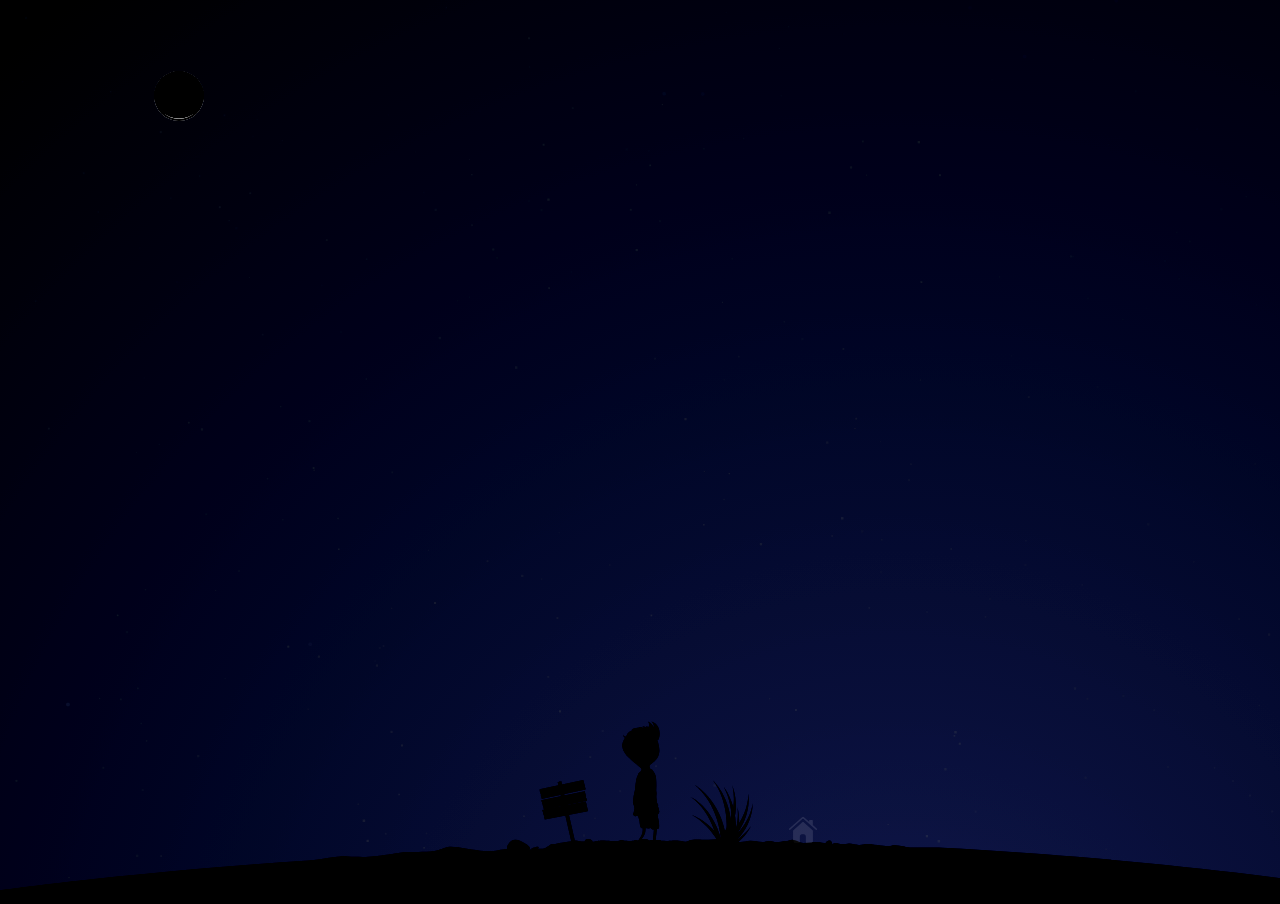
<file: index2.html>
<!doctype html>
<html>

<head>
	<meta charset="utf-8">
	<title>星空.仰望</title>
	<link rel="icon" href="./asserts/img/favicon.png" type="image/x-icon" />
	<script src="./asserts/panbase.js"></script>
	<style type="text/css">
		html,
		body {
			padding: 0px;
			margin: 0px;
			width: 100%;
			height: 100%;
			position: fixed;
		}

		body {
			display: flex;
			justify-content: center;
			align-items: center;
			-webkit-filter: contrast(120%);
			filter: contrast(120%);
			background-color: black;
		}

		.container {
			width: 100%;
			height: 100%;
			background-image: radial-gradient(1600px at 70% 120%, rgba(33, 39, 80, 1) 10%, #020409 100%);
		}

		.content {
			width: inherit;
			height: inherit;
		}

		#universe {
			width: 100%;
			height: 100%;
		}

		#footerContent {
			font-family: sans-serif;
			font-size: 110%;
			color: rgba(200, 220, 255, .3);
			width: 100%;
			position: fixed;
			bottom: 0px;
			padding: 20px;
			text-align: center;
			z-index: 20;
		}

		#footer {
			position: absolute;
			bottom: 0px;
			height: 300px;
			width: 100%;
		}

		#scene {
			height: 100%;
			position: absolute;
			left: 50%;
			margin-left: -800px;
		}

		a {
			text-decoration: none;
			color: rgba(200, 220, 255, 1);
			opacity: .4;
			transition: opacity .4s ease;
		}

		a:hover {
			opacity: 1;
		}

		/* ============================== */
		.moon {
			cursor: pointer;
			top: 5%;
			left: 10%;
			display: inline-block;
			width: 50px;
			height: 50px;
			margin: 2%;
			background: #FFFFFF;
			border-radius: 100%;
			position: absolute;
			overflow: hidden;
			box-shadow: inset 0px 0px 0px 2px #000000;
		}

		.moon:before,
		.moon:after {
			content: '';
			position: absolute;
			width: 100%;
			height: 100%;
			background: #000000;
			border-radius: 100%;
			top: -5%;
			right: 0;
			box-shadow: 0px 0px 0px 0.5px #000000;
			animation-name: eclipse;
			animation-iteration-count: infinite;
			animation-duration: 100s;
			/* animation-delay: 94s; */
			animation-timing-function: linear;
		}

		@keyframes eclipse {
			0% {
				transform: translateX(0);
				border-radius: 100%;
				height: 100%;
				top: -5%;
			}

			25% {
				border-radius: 60%;
				height: 120%;
				top: -10%;
			}

			50% {
				transform: translateX(-100%);
				border-radius: 50%;
				height: 120%;
				top: -10%;
			}

			100% {
				transform: translateX(-100%);
				border-radius: 30%;
				height: 140%;
				top: -20%;
			}
		}

		.moon:after {
			animation-name: eclipse2;
			animation-iteration-count: infinite;
			/* animation-delay: 94s; */
			animation-timing-function: linear;
			left: calc(100% + 0.5px);
		}

		@keyframes eclipse2 {
			0% {
				transform: translateX(0%);
				border-radius: 100%;
				height: 110%;
				top: -5%;
			}

			25% {
				border-radius: 80%;
				height: 120%;
				top: -10%;
			}

			50% {
				transform: translateX(0%);
				border-radius: 50%;
				height: 120%;
				top: -10%;
			}

			100% {
				transform: translateX(-100%);
				border-radius: 80%;
				height: 140%;
				top: -20%;
			}
		}
	</style>
</head>

<body>
	<div class="moon" onclick="window.location.href='vipparse.html'"></div>
	<a style="position: fixed;display: inline-block;bottom: 50px;right: 36%;cursor: pointer;z-index: 99;"
		href="vipparse.html">
		<svg t="1593838351721" class="icon" viewBox="0 0 1024 1024" version="1.1" xmlns="http://www.w3.org/2000/svg"
			p-id="1179" width="2rem" height="2rem" style="opacity: 0.3">
			<path
				d="M950.153231 461.510311l-122.16073-111.794026-1.27984-1.087864 0-136.87889c0-10.110736-8.190976-18.365704-18.365704-18.365704l-82.549681 0c-10.110736 0-18.365704 8.190976-18.365704 18.365704l0 35.835521-5.11936-4.351456-150.829146-134.255218c-0.63992-0.575928-1.343832-1.023872-1.983752-1.471816-11.070616-8.766904-24.060992-13.43832-37.563305-13.43832-14.07824 0-27.51656 4.991376-38.971129 14.526184-0.127984 0.191976-0.31996 0.383952-0.511936 0.447944l-398.670166 352.595926c-10.55868 9.086864-12.926384 26.428696-5.247344 38.907137 7.67904 12.414448 22.525184 15.230096 33.083865 6.207224l398.350206-352.40395c0.063992 0 0.191976-0.127984 0.255968-0.191976C503.68104 151.149106 507.712536 149.613298 512 149.613298s8.31896 1.535808 11.710536 4.415448c0.191976 0.127984 0.383952 0.255968 0.575928 0.383952l398.094238 352.211974c10.55868 9.022872 25.404824 6.271216 33.083865-6.207224C963.079615 487.939008 960.775903 470.597175 950.153231 461.510311z"
				p-id="1180" fill="#e6e6e6"></path>
			<path
				d="M543.868016 271.1981c0-0.063992-0.127984-0.127984-0.191976-0.191976-9.342832-7.807024-20.349456-11.966504-31.740032-12.030496-11.390576 0-22.333208 4.15948-31.67604 11.902512-0.063992 0.127984-0.191976 0.191976-0.31996 0.31996l-276.189476 247.969004c-6.207224 5.311336-9.790776 13.694288-9.790776 22.525184l0.191976 328.598925c0 32.955881 26.748656 59.704537 59.704537 59.704537l156.780402 0 0-204.198475c0-41.338833 28.412448-74.742657 63.480065-74.742657l65.911761 0c35.067617 0 63.544057 33.403825 63.544057 74.742657l0 204.198475 166.315211 0c32.955881 0 59.704537-26.748656 59.704537-59.704537l0.255968-328.598925c0-8.830896-3.647544-17.213848-9.790776-22.525184L543.868016 271.1981z"
				p-id="1181" fill="#e6e6e6"></path>
		</svg>
	</a>
	<div class="container">
		<div class="content">
			<canvas id="universe"></canvas>

			<div id="footer">
				<svg id="scene" x="0px" y="0px" width="1600px" height="315px">
					<path id="ground" d="M0,316.4209c0,0,157.7119-35.416,469-56c7.3833-0.4883,23.7876-3.5488,31.3335-4.0166
                	c3.7681-0.2334,19.4302,0.9424,28.3335,0.3506c17.1494-1.1396,30.9072-4.2734,38.333-4.6836
                	c7.5972-0.4189,18.4058,0.3799,27.6665-0.9834c5.7075-0.8408,10.1318-4.042,14.9248-4.2705
                	c7.8369-0.373,24.5693,3.6084,34.4087,4.2705c11.0586,0.7432,15.2656-1.8135,24.3335-2.1523c10.0576-0.376,20.4629,1.3867,28.6665,0
                	c3.5957-0.6074,4.4194,0.4209,7.7227-0.7715c1.4927-0.5391,5.8179-3.5693,6.9438-4.2432c3.8335,0.667,6.1426-1.0732,9.917-1.167
                	c2.2739-0.0566,3.9673-0.9072,6.249-0.9609c2.2725-0.0537,5.5547-1.2383,7.8345-1.2881c2.25-0.0498,3.498,1.0352,5.7554,0.9883
                	c2.9648-0.0615,7.9341,0.3164,10.9111,0.2607c2.2461-0.042,2.4976-0.5195,4.7505-0.5586c2.9663-0.0518,2.1045-0.5615,5.0825-0.6074
                	c1.5811-0.0244,6.9976,0.4131,8.582,0.3896c0.8887-0.0127,2.6113,0.373,3.5015,0.3604c1.5527-0.0215,2.2739-0.4404,3.8296-0.4609
                	c1.416-0.0186,2.0854-0.8555,3.5039-0.873c1.0835-0.0127,2.9155,0.7939,4.0005,0.7813c1.1104-0.0127,3.5542,0.4805,4.666,0.4688
                	c1.3047-0.0137,1.2773-0.5332,2.584-0.5459c1.415-0.0137,1.165-0.4414,2.5825-0.4541c0.916-0.0078,3.499,0.3984,4.416,0.3906
                	c1.499-0.0127,1.833,0.6221,3.3345,0.6104c1.3296-0.0098,3.8267-0.666,5.1587-0.6748c1.3335-0.0088,2.8389-0.6514,4.1743-0.6592
                	c1.3335-0.0078,2.4971,0.6191,3.8325,0.6123c2.5518-0.0127,7.3579,0.3965,9.9175,0.3877c5.3169-0.0176,5.5796-0.4063,10.9297-0.4063
                	c1.8379,0,6.7031,1.3184,8.3203,1.2402c2.1055-0.1016,3.7139-1.6572,5.5283-1.7969c3.9541-0.3037,7.3262-0.5732,10.5986-0.2598
                	c6.248,0.5977,12.1973-0.8125,21.207-0.7539c1.7266,0.0107,15.7813,3.085,17.5,3.0977c3.4014,0.0254,6.6191-1.3398,9.9971-1.3066
                	c4.1221,0.041,8.2275,1.2529,12.3369,1.3066c2.0752,0.0273,4.1543-1.1084,6.2314-1.0771c3.3662,0.0498,4.5547,1.0166,7.9346,1.0771
                	c2.1104,0.0381,6.4063-0.834,8.5264-0.792c2.7021,0.0537,4.4766-1.6729,7.2002-1.6113c2.9277,0.0654,7.6465,3.1641,10.6074,3.2393
                	c4.8359,0.123,8.8809-0.9854,13.832-0.8359c2.5029,0.0752,11.8818,2.0498,14.375,2.1289c1.8398,0.0586,2.499-1.2188,4.334-1.1582
                	c2.1689,0.0713,4.5049,1.209,6.666,1.2832c2.6699,0.0908,4.3398-0.916,6.998-0.8203c3.3379,0.1201,6.0566,1.3193,9.377,1.4453
                	c4.001,0.1514,4.7764-1.1602,8.75-1c3.1836,0.1289,16.834,1.9912,20,2.125c4.0059,0.1699,4.0029-0.9004,7.9814-0.7227
                	c6.8594,0.3076,7.9102,1.7656,14.6855,2.0977c8.916,0.4365,23.5254-0.2432,32.293,0.2344
                	c6.7168,0.3662,13.3896,0.7432,20.0186,1.1318C1458.8545,268.4941,1680,316.4209,1680,316.4209H0z" />
					<path id="stone1" d="M680.3335,250.7549c7.3335,0.333,13.6665-1.2549,6-6.4609s-14.333-7.1221-18.6665,0.8359
                	S680.3335,250.7549,680.3335,250.7549z" />
					<path id="stone2"
						d="M750.5,243.1709c3.25,0,2.5-3.707-1.75-4.2285s-5,3.7285-3,4.2285S750.5,243.1709,750.5,243.1709z" />
					<path id="stone3" d="M988.4893,243.8242c2.8857,0.3467,4.8438,1.2627,3.0107-2.0703s-7.3955,1.3555-5.2031,1.7129
                	S988.4893,243.8242,988.4893,243.8242z" />
					<path id="stone4"
						d="M697,248.9355c2.0142-0.2021,2.1665-2.0156,1-2.1816s-9.1543,1.8398-5.9937,2.6699S697,248.9355,697,248.9355z" />
					<g id="greens" transform="translate(850, 180)">
						<g>
							<path d="M36.3877,59.4268C33.0576,18.9482,6.4658,4.522,6.4658,4.522s22.4834,16.1426,24.4414,54.2251
			C32.8657,96.8311,36.3877,59.4268,36.3877,59.4268z" />
							<path d="M41.8496,83.1641C31.1572,43.98,2.3711,34.6738,2.3711,34.6738s25.063,11.7471,33.9668,48.8271
			C45.2441,120.5791,41.8496,83.1641,41.8496,83.1641z" />
							<path d="M31.3955,60.7207C23.7139,25.7979,2.5381,16.9541,2.5381,16.9541s18.4165,10.9277,24.7925,43.9502
			C33.7061,93.9258,31.3955,60.7207,31.3955,60.7207z" />
							<path d="M40.4517,62.0068C47.9473,21.6187,25.4009,0.1914,25.4009,0.1914s18.0098,21.9634,9.7896,59.6357
			C26.9722,97.499,40.4517,62.0068,40.4517,62.0068z" />
							<path d="M41.9414,69.4316c13.0313-38.9565-6.3218-63.3062-6.3218-63.3062s14.7856,24.251,1.4141,60.4185
			C23.6621,102.709,41.9414,69.4316,41.9414,69.4316z" />
							<path d="M29.4976,87.9092c27.4097-30.5938,19.2993-60.6226,19.2993-60.6226s3.958,28.1255-22.6606,56.0249
			C-0.4775,111.2109,29.4976,87.9092,29.4976,87.9092z" />
							<animateTransform attributeName="transform" type="skewX" values="0;10;0" begin="0s"
								dur="5.5s" fill="freeze" repeatCount="indefinite" />
							<animateMotion type="translate" values="0,0;-10,0;0,0" begin="0s" dur="5.5s" fill="freeze"
								repeatCount="indefinite" />
						</g>
						<g>
							<path d="M34.9995,60.4189C56.0713,30.6665,46.1133,5.4014,46.1133,5.4014S52.2559,29.4746,31.6235,56.79
			C10.9917,84.1035,34.9995,60.4189,34.9995,60.4189z" />
							<path d="M36.3047,64.5391c28.4629-23.4443,25.3262-51.189,25.3262-51.189s-0.293,25.4971-27.6851,46.6538
			C6.5552,81.1631,36.3047,64.5391,36.3047,64.5391z" />
							<path d="M33.0449,70.502c31.4424-19.2637,32.1875-47.1748,32.1875-47.1748s-3.8291,25.208-33.897,42.3584
			C1.271,82.833,33.0449,70.502,33.0449,70.502z" />
							<path d="M13.8237,76.0244c36.5039-5.2158,48.2563-30.543,48.2563-30.543S48.5693,67.1045,14.168,70.9248
			C-20.2324,74.749,13.8237,76.0244,13.8237,76.0244z" />
							<animateTransform attributeName="transform" type="skewX" values="0;15;0" begin="0s" dur="5s"
								fill="freeze" repeatCount="indefinite" />
							<animateMotion type="translate" values="0,0;-15,0;0,0" begin="0s" dur="5s" fill="freeze"
								repeatCount="indefinite" />
						</g>
					</g>
					<g id="sign" transform="translate(700, 180)">
						<polygon points="21.2168,1.1143 20.6665,1.5459 19.7593,1.4473 19.229,1.4209 18.9707,1.6274 18.6665,1.9004 17.6865,1.9219
		37.3516,87.8877 40.8828,87.0791 	" />
						<polygon points="45.4111,9.5537 2.4258,18.7158 1.563,18.498 1.4585,17.2114 0.8291,15.583 0.9165,14.3364 0.0908,12.6548
		0.2085,12.0864 -0.1924,11.5308 -0.3296,9.271 43.3408,-0.0376 43.4766,0.5015 43.334,0.9629 43.6533,1.2046 43.8232,1.8784
		43.8965,2.7754 44.2217,3.459 44.625,5.0576 45.041,7.5459 45.2637,7.5962 45.6191,9.0073 	" />
						<polygon points="47.0078,20.8545 4.2368,29.5503 3.5933,28.5903 3.3965,26.9746 2.4683,24.5137 2.8398,24.1372 2.2676,23.7847
		1.9834,22.7563 2.2417,22.3394 1.7388,21.8706 1.2627,20.1426 44.8281,11.2852 45.082,12.4014 45.0723,12.9517 45.3281,13.481
		45.752,15.3369 46.0273,17.7524 46.4219,18.2803 	" />
						<polygon points="47.666,31.168 4.7803,39.4023 4.251,37.4004 4.4429,36.1895 3.6465,35.1123 3.0142,32.7178 3.2754,32.1025
		2.7461,31.7046 2.2676,29.8945 45.9268,21.5107 46.0762,22.2007 45.9512,22.8423 46.2783,23.1372 46.6777,24.9795 46.5234,25.4795
		47.3027,27.8667 47.8086,30.2017 	" />
					</g>
					<g id="boy_1_">
						<g id="boy">
							<path d="M800.7324,167.6929c0,0-7.9688-6.5039-9.7197-8.041c-1.751-1.5366-7.9331-6.5039-8.7197-13.0435
			c-0.7861-6.5396,6.0752-15.188,17.7969-16.1885c11.7207-1.0005,12.9727,1.0366,14.1514,2.7163
			c1.1787,1.6792,5.7178,11.1494,5.0752,18.6538c-0.6445,7.5049-5.6826,10.1133-9.7559,13.3652
			C805.4863,168.4072,800.7324,167.6929,800.7324,167.6929z" />
							<path
								d="M810.7031,169.2109c-1.0723-1.3037-1.3574-2.9556-1.1426-4.0645c0.2139-1.1084-8.041,0.1128-8.8281,2.542
			c1.6445,1.6787,0.751,3.146-0.5,4.1108c-1.25,0.9648-1.6797,1.502-1.9297,1.8237c0.0361,0.5361,0,0.9653,0,0.9653
			s-1.4297,1.7153-2.2871,6.5396s-0.6787,6.79-0.9648,8.3267c-0.2852,1.5366-1.4648,5.9678-1.751,10.292s0,4.5742,0,4.5742
			s1.251,1.7153,1.1436,4.0742s-1.2705,5.6099-1.2705,5.6099s0.2344,1.8945,1.8779,2.252c1.6445,0.3574,2.3594-0.6436,2.3594-0.6436
			s1.0713,1.3223,1.75,4.0742c0.6797,2.752,0.6436,6.79,1.8945,7.9688c1.251,1.1797,1.6074,0.3223,1.6074,0.3223
			s0.4648,3.3975-0.9277,6.6855c-1.3945,3.2881-4.1465,6.7568-4.1465,6.7568h11.0781c0,0,1.5723-3.5234-7.1113-2.2363
			c3.252-4.0742,3.8955-6.1934,4.0391-11.125c1.8223,0.5,4.252,0.6738,4.9316-0.3271c0.5352,1.3223,2.4297,2.1787,3.3584,1.7139
			c-0.2139,3.7168-1.0713,12.1846-1.0713,12.1846l9.0049,0.2852c0,0-0.751-3.2168-6.29-1.4307
			c1.001-6.7891,1.3584-11.5068,1.3584-11.5068s1.3584,0.1074,1.8584-0.3926c0.5-0.501,0.6787-5.3252-0.4648-9.9346
			c-1.1436-4.6104-0.5-4.4678-0.5-4.4678s1.75-0.8213,1.5-2.8584s-0.8574-3.6807-1.5352-5.5391
			c0.4639-0.1074,1-0.7861-0.6797-2.7158c-0.2148-2.5015-0.9648-6.3242-0.6436-7.6465s0.2148-2.8232-0.1787-4.3599
			c0-2.4302,0.7148-13.1509-1.25-17.0103c-1.9658-3.8594-2.5371-3.5737-2.5371-3.5737S812.5977,169.0142,810.7031,169.2109z" />
						</g>
						<g transform="translate(783, 122)">
							<g>
								<path d="M35.3506,17.9644c2.9834-3.71,5.9824-15.2095-3.1846-18.3765c2.668,3.833,1.168,5.6665,1.168,5.6665
	S32,1.2549,28.666-0.4121c1.5,3.1665,0,5,0,5S20.5,8.9209,24.5,13.2544S35.3506,17.9644,35.3506,17.9644z" />
								<animateTransform attributeName="transform" type="skewX" values="0;30;0" begin="0s"
									dur="4s" fill="freeze" repeatCount="indefinite" />
								<animateMotion type="translate" values="0,0;-10,0;0,0" begin="0s" dur="4s" fill="freeze"
									repeatCount="indefinite" />
							</g>
							<g>
								<path d="M27.125,6.2334c-1.8125-0.625-2.0625-1.9375-4.375-2.25c1,0.8125,1.125,1.6875,1.125,1.6875S21.5,4.3584,19.0625,3.9834
	c1.3125,0.75,2,1.875,2,1.875s-3.25-0.75-5.875-0.75c1.125,0.3125,1.125,0.6875,1.125,0.6875S10.75,5.8584,8.6875,7.4834
	c1,0.125,0.9375,0.6714,0.9375,0.6714s-4.25,1.5786-5.375,3.7661c0.875-0.4375-0.8125,1.8125-0.8125,1.8125s0.75,1.375-0.3125,1.125
	S0.5,14.1084,0.5,12.5459c-0.5,2.1875,0.6924,2.5767,1.4375,3.3125c-0.0625,1-0.9375,2.6494-1.25,2.106s0.8594,0.4282,0.0547,2.4731
	c-0.8047,2.0459-1.1533,3.7432-0.5103,6.5195s2.7056,4.5264,3.5181,6.2139s0.5-1.6875,0.5-1.6875L27.125,6.2334z" />
							</g>
						</g>
					</g>
				</svg>
			</div>
		</div>
	</div>

	<script>
		window.requestAnimationFrame = window.requestAnimationFrame || window.mozRequestAnimationFrame ||
			window.webkitRequestAnimationFrame || window.msRequestAnimationFrame;

		var starDensity = .216;
		var speedCoeff = .05;
		var width;
		var height;
		var starCount;
		var circleRadius;
		var circleCenter;
		var first = true;
		var giantColor = '180,184,240';
		var starColor = '226,225,142';
		var cometColor = '226,225,224';
		var canva = document.getElementById('universe');
		var stars = [];

		windowResizeHandler();
		window.addEventListener('resize', windowResizeHandler, false);

		createUniverse();

		function createUniverse() {
			universe = canva.getContext('2d');

			for (var i = 0; i < starCount; i++) {
				stars[i] = new Star();
				stars[i].reset();
			}

			draw();
		}

		function draw() {
			universe.clearRect(0, 0, width, height);

			var starsLength = stars.length;

			for (var i = 0; i < starsLength; i++) {
				var star = stars[i];
				star.move();
				star.fadeIn();
				star.fadeOut();
				star.draw();
			}

			window.requestAnimationFrame(draw);
		}

		function Star() {

			this.reset = function () {
				this.giant = getProbability(3);
				this.comet = this.giant || first ? false : getProbability(10);
				this.x = getRandInterval(0, width - 10);
				this.y = getRandInterval(0, height);
				this.r = getRandInterval(1.1, 2.6);
				this.dx = getRandInterval(speedCoeff, 6 * speedCoeff) + (this.comet + 1 - 1) * speedCoeff * getRandInterval(50,
					120) + speedCoeff * 2;
				this.dy = -getRandInterval(speedCoeff, 6 * speedCoeff) - (this.comet + 1 - 1) * speedCoeff * getRandInterval(50,
					120);
				this.fadingOut = null;
				this.fadingIn = true;
				this.opacity = 0;
				this.opacityTresh = getRandInterval(.2, 1 - (this.comet + 1 - 1) * .4);
				this.do = getRandInterval(0.0005, 0.002) + (this.comet + 1 - 1) * .001;
			};

			this.fadeIn = function () {
				if (this.fadingIn) {
					this.fadingIn = this.opacity > this.opacityTresh ? false : true;
					this.opacity += this.do;
				}
			};

			this.fadeOut = function () {
				if (this.fadingOut) {
					this.fadingOut = this.opacity < 0 ? false : true;
					this.opacity -= this.do / 2;
					if (this.x > width || this.y < 0) {
						this.fadingOut = false;
						this.reset();
					}
				}
			};

			this.draw = function () {
				universe.beginPath();

				if (this.giant) {
					universe.fillStyle = 'rgba(' + giantColor + ',' + this.opacity + ')';
					universe.arc(this.x, this.y, 2, 0, 2 * Math.PI, false);
				} else if (this.comet) {
					universe.fillStyle = 'rgba(' + cometColor + ',' + this.opacity + ')';
					universe.arc(this.x, this.y, 1.5, 0, 2 * Math.PI, false);

					//comet tail
					for (var i = 0; i < 30; i++) {
						universe.fillStyle = 'rgba(' + cometColor + ',' + (this.opacity - (this.opacity / 20) * i) + ')';
						universe.rect(this.x - this.dx / 4 * i, this.y - this.dy / 4 * i - 2, 2, 2);
						universe.fill();
					}
				} else {
					universe.fillStyle = 'rgba(' + starColor + ',' + this.opacity + ')';
					universe.rect(this.x, this.y, this.r, this.r);
				}

				universe.closePath();
				universe.fill();
			};

			this.move = function () {
				this.x += this.dx;
				this.y += this.dy;
				if (this.fadingOut === false) {
					this.reset();
				}
				if (this.x > width - (width / 4) || this.y < 0) {
					this.fadingOut = true;
				}
			};

			(function () {
				setTimeout(function () {
					first = false;
				}, 50)
			})()
		}

		function getProbability(percents) {
			return ((Math.floor(Math.random() * 1000) + 1) < percents * 10);
		}

		function getRandInterval(min, max) {
			return (Math.random() * (max - min) + min);
		}

		function windowResizeHandler() {
			width = window.innerWidth;
			height = window.innerHeight;
			starCount = width * starDensity;
			circleRadius = (width > height ? height / 2 : width / 2);
			circleCenter = {
				x: width / 2,
				y: height / 2
			}

			canva.setAttribute('width', width);
			canva.setAttribute('height', height);
		}
	</script>

</body>

</html>
</file>
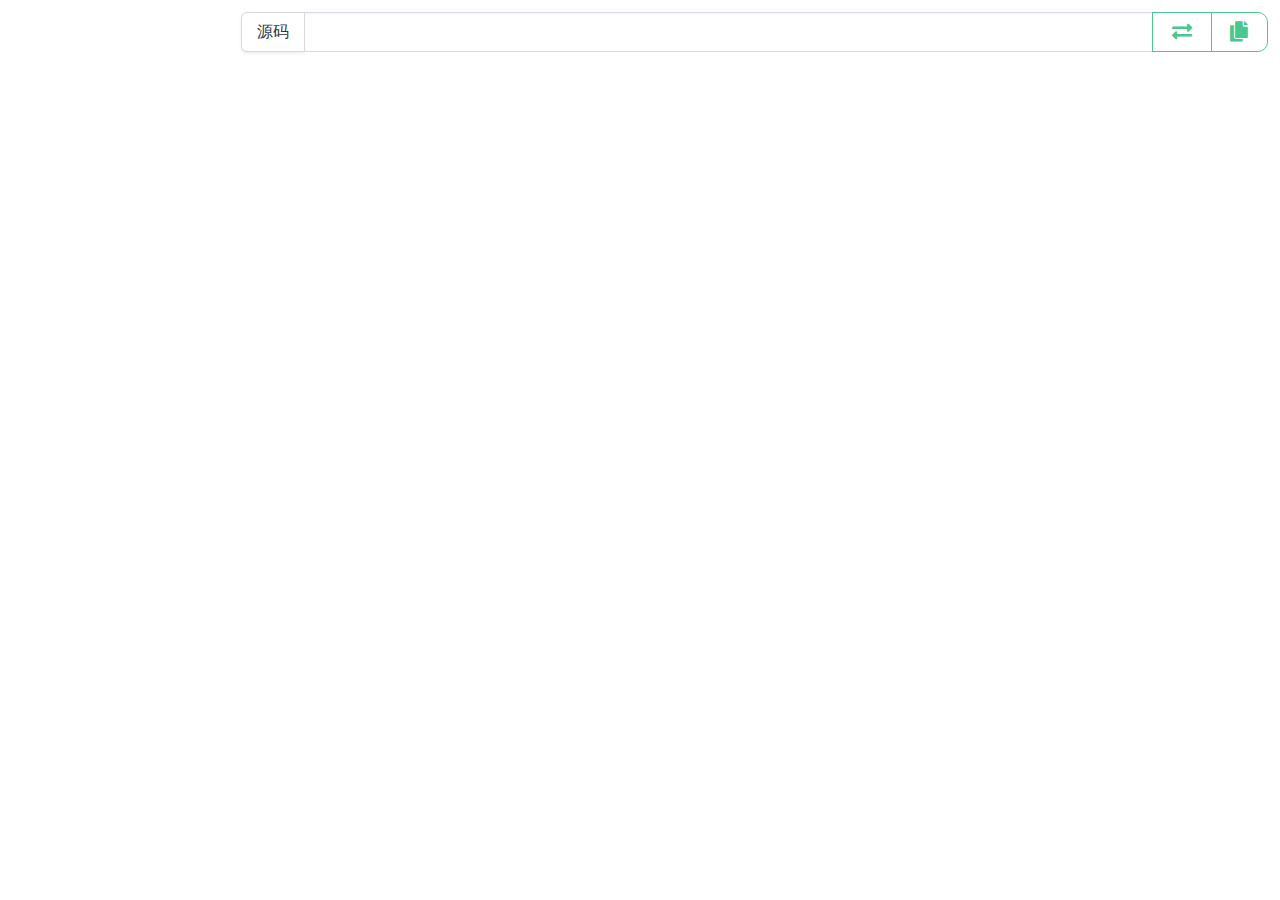
<file: qrcodeparser.html>
<!DOCTYPE html>
<html>

<head>
  <meta charset="utf-8">
  <title>QRCode Parser</title>
  <script src="./asserts/head.js"></script>

  <script src="./asserts/qrcode/qrcode.min.js"></script>
</head>

<body style="overflow: hidden;">
  <div id="root" style="height:100%;">
    <pan-navbar title="二维码生成"></pan-navbar>

    <div class="mainContainer p-3">

      <div class="field is-horizontal" id="rawdiv">
        <div class="field-label"></div>
        <div class="field-body">
          <div class="field is-expanded">
            <div class="field has-addons">
              <p class="control">
                <span class="button">源码</span>
              </p>
              <p class="control is-expanded">
                <input class="input" type="text" placeholder="" v-model="raw">
              </p>
              <p class="control">
                <button class="button is-success is-medium is-outlined" @click="convert()">
                  <i class="fa fa-exchange-alt"></i>
                </button>
              </p>
              <p class="control">
                <button class="button is-success is-medium is-outlined" @click="copy('#rawdiv input')">
                  <i class="fa fa-copy"></i>
                </button>
              </p>
            </div>
          </div>
        </div>
      </div>
      <div id="qrcode" style="width: 256px;margin: auto;">
      </div>

    </div>


  </div>

  <script src="./asserts/navbar.js"></script>
  <script src="./asserts/PanUtil.js"></script>
  <script src="./asserts/encrypt.util.js"></script>
  <script>
    new Vue({
      el: '#root',
      data() {
        return {
          raw: '',
          newVal: '',
          qrcode: null
        }
      },
      mounted() {
      },
      methods: {
        copy(selector) {
          let transfer = document.querySelector(selector);
          transfer.focus();
          transfer.select();
          if (document.execCommand('copy')) {
            document.execCommand('copy');
          }
          transfer.blur();
          PanToast.alert('复制成功!', 'alert-info');
        },
        convert() {
          document.getElementById("qrcode").innerHTML = ""
          new QRCode(document.getElementById("qrcode"), this.raw);
        },

      }
    })
  </script>
</body>

</html>
</file>
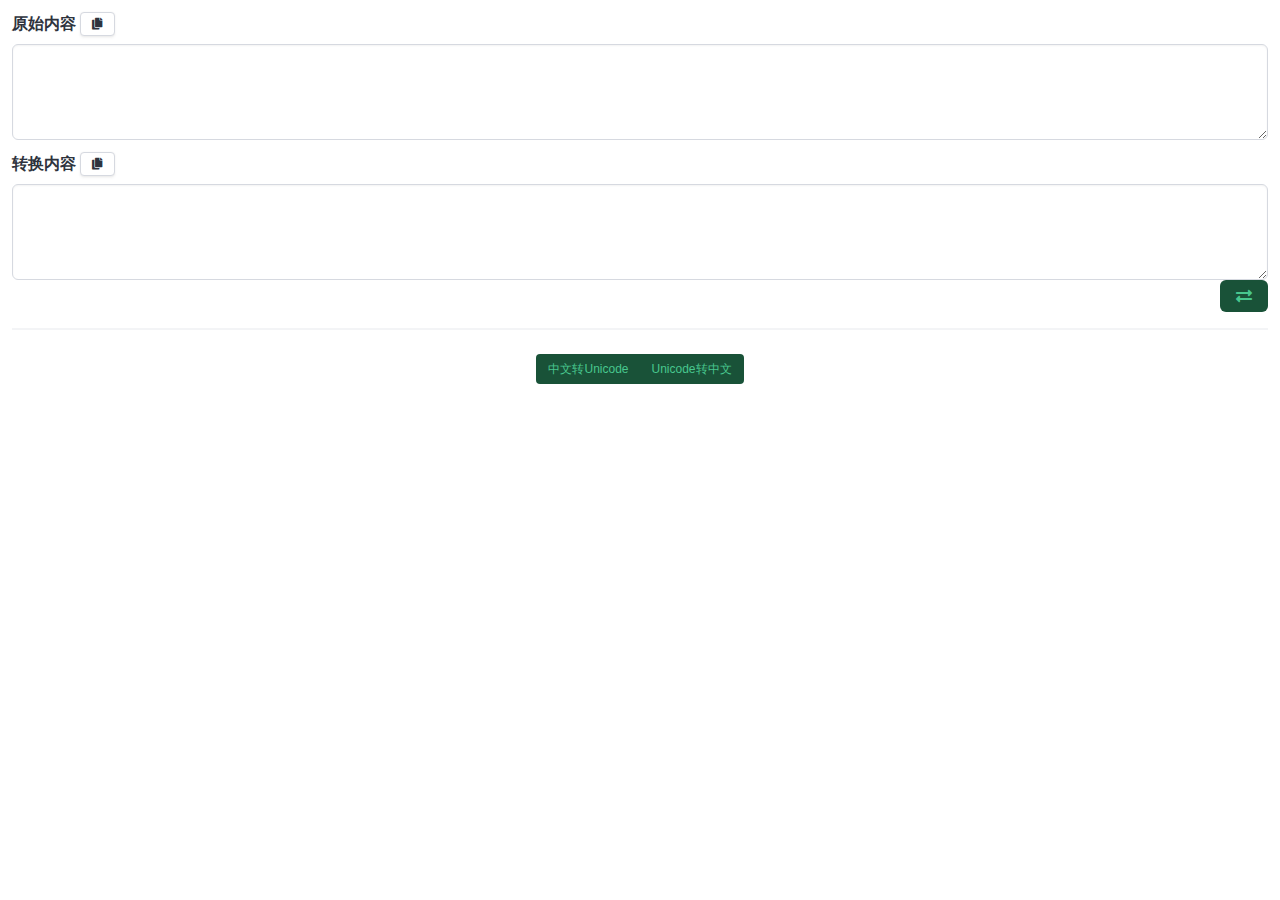
<file: wordTransfer.html>
<!DOCTYPE html>
<html>

<head>
    <meta charset="utf-8">
    <title>Word Transfer</title>
    <script src="./asserts/head.js"></script>
</head>

<body style="overflow: hidden;">
<div id="root" style="height:100%;">
    <pan-navbar title="文字转换"></pan-navbar>

    <div class="mainContainer">
        <div class="p-3">

            <div class="field">
                <label class="label">原始内容
                    <button class="button is-outline is-small" type="button" @click="copy('#from')"><i
                        class="fa fa-copy"></i></button>
                </label>
                <div class="control">
                    <textarea class="textarea"  id="from" rows="3" v-model="raw"></textarea>
                </div>
            </div>

            <div class="field mb-3">
                <label class="label">转换内容
                    <button class="button is-outline is-small" type="button" @click="copy('#target')"><i
                            class="fa fa-copy"></i></button>
                </label>
                <div class="control">
                    <textarea class="textarea"  id="target" rows="3" v-model="newVal"></textarea>
                </div>
                <div class="control">
                    <button class="button is-dark is-success float-right" type="button" @click="rechange()"><i
                            class="fa fa-exchange-alt"></i></button>
                </div>
            </div>
            <hr style="margin-top: 48px;">
            <div class="field has-addons has-addons-centered">
                <p class="control"><button class="button is-success is-small is-dark" @click="chineseToUnicode">中文转Unicode</button></p>
                <p class="control"><button class="button is-success is-small is-dark" @click="unicodeToChinese">Unicode转中文</button></p>
            </div>


        </div>

    </div>
</div>


</div>

<script src="./asserts/navbar.js"></script>
<script src="./asserts/PanUtil.js"></script>
<script src="./asserts/encrypt.util.js"></script>
<script>
    new Vue({
        el: '#root',
        data() {
            return {
                raw: '',
                newVal: '',
            }
        },
        mounted() {
        },
        methods: {
            copy(selector) {
                let transfer = document.querySelector(selector);
                transfer.focus();
                transfer.select();
                if (document.execCommand('copy')) {
                    document.execCommand('copy');
                }
                transfer.blur();
                PanToast.alert('复制成功!', 'alert-info');
            },
            rechange() {
                var tmp = this.raw
                this.raw = this.newVal
                this.newVal = tmp
            },
            chineseToUnicode() {
                var chineseStr = this.raw
                if (chineseStr === '') {
                    return
                }
                let unicodeStr = '';
                for (let i = 0, iLength = chineseStr.length; i < iLength; i++) {
                    unicodeStr += '\\u' + chineseStr.charCodeAt(i).toString(16);
                }
                this.newVal = unicodeStr;
            },
            unicodeToChinese() {
                var unicodeStr = this.raw
                if (unicodeStr === '') {
                    return
                }
                unicodeStr = unicodeStr.split('\\u');
                let chineseStr = '';
                for (let i = 0, iLength = unicodeStr.length; i < iLength; i++) {
                    chineseStr += String.fromCharCode(parseInt(unicodeStr[i], 16));
                }
                this.newVal = chineseStr;
            }
        }
    })
</script>
</body>

</html>
</file>
